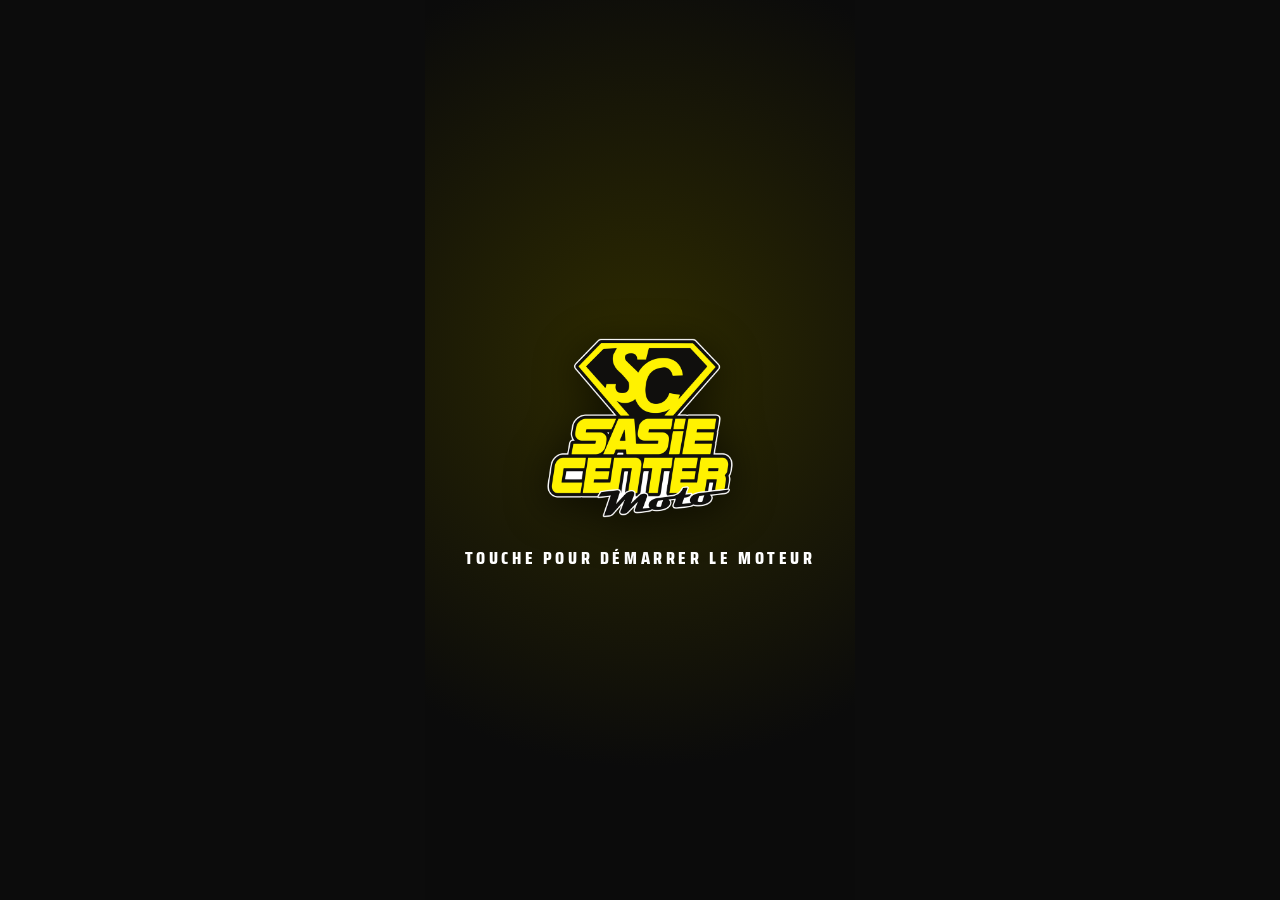
<file: index.html>
<!doctype html>
<html lang="fr">
<head>
<meta charset="utf-8">
<meta name="viewport" content="width=device-width,initial-scale=1,maximum-scale=1,user-scalable=no,viewport-fit=cover">
<meta name="theme-color" content="#111111">
<meta name="apple-mobile-web-app-capable" content="yes">
<title>Sasie Center — le run du mois</title>
<link rel="icon" href="assets/icon.png">
<link rel="apple-touch-icon" href="assets/icon.png">
<link rel="stylesheet" href="assets/fonts.css">
<style>
  :root { --red: #f6eb16; --red2: #f6eb16; --ink: #111111; --anth: #2c2f33; }
  * { box-sizing: border-box; -webkit-tap-highlight-color: transparent; }
  html, body { margin: 0; height: 100%; overflow: hidden; background: #0c0c0c; color: #fff; font-family: Inter, system-ui, sans-serif; touch-action: none; -webkit-user-select: none; user-select: none; overscroll-behavior: none; }
  #c { position: fixed; inset: 0; width: 100vw; height: 100vh; height: 100dvh; display: block; }
  #hint { position: fixed; inset: 0; width: 100vw; height: 100vh; height: 100dvh; display: block; pointer-events: none; z-index: 6; }
  .screen { position: fixed; inset: 0; display: none; flex-direction: column; align-items: center; justify-content: flex-start; padding: max(18px, env(safe-area-inset-top)) 20px max(18px, env(safe-area-inset-bottom)); text-align: center; z-index: 5; overflow-y: auto; touch-action: pan-y; }
  .screen.on { display: flex; }
  .screen > :first-child { margin-top: auto; } .screen > :nth-last-child(1 of :not(.foot)) { margin-bottom: auto; }
  #form .title, #form .kicker { flex-shrink: 0; }
  .veil { background: linear-gradient(180deg, rgba(10,10,10,.82) 0%, rgba(10,10,10,.8) 50%, rgba(10,10,10,.96) 100%); }
  .kicker { font: 700 13px/1 'Saira Condensed', sans-serif; letter-spacing: .28em; text-transform: uppercase; color: var(--red); }
  .hero { width: 132px; height: 132px; object-fit: contain; filter: drop-shadow(0 8px 20px rgba(0,0,0,.6)); margin-bottom: 4px; }
  h1.title { padding: 0 .18em 0 .06em; overflow: visible; margin: 6px 0 2px; font: italic 900 58px/.88 'Saira Condensed', sans-serif; text-transform: uppercase; letter-spacing: -.01em; }
  h1.title span { color: var(--red2); }
  .sub { font: 600 13px/1.4 Inter, sans-serif; color: #d8d8d8; margin: 6px 0 0; }
  .stripe { width: 150px; height: 8px; margin: 10px auto; background: repeating-linear-gradient(-45deg, var(--red) 0 10px, #111 10px 20px); }
  .prize { width: 100%; max-width: 360px; margin: 12px 0 6px; padding: 12px 14px; border: 1px solid rgba(255,255,255,.18); border-left: 5px solid var(--red); background: rgba(0,0,0,.55); text-align: left; border-radius: 4px; }
  .prize small { display: block; font: 700 11px/1 'Saira Condensed', sans-serif; letter-spacing: .2em; color: var(--red); text-transform: uppercase; margin-bottom: 6px; }
  .prize b { font: 800 20px/1.1 'Saira Condensed', sans-serif; text-transform: uppercase; }
  .btn { appearance: none; border: 0; cursor: pointer; width: 100%; max-width: 360px; margin-top: 10px; padding: 15px 18px; font: 800 22px/1 'Saira Condensed', sans-serif; text-transform: uppercase; letter-spacing: .06em; color: var(--ink); background: var(--red); clip-path: polygon(4% 0, 100% 0, 96% 100%, 0 100%); }
  .btn:active { transform: scale(.98); background: #d6cb00; }
  a.btn { display: block; text-decoration: none; text-align: center; }
  .btn.ghost { color: #fff; }
  .btn.ghost { background: transparent; border: 2px solid rgba(255,255,255,.35); clip-path: none; border-radius: 3px; font-size: 18px; padding: 12px; }
  .how { display: flex; gap: 6px; justify-content: center; margin: 10px 0 4px; flex-wrap: wrap; }
  .how div { font: 600 11px/1.3 Inter, sans-serif; color: #cfcfcf; background: rgba(255,255,255,.07); padding: 7px 9px; border-radius: 4px; }
  .how b { color: #fff; }
  .best { font: 700 14px/1 'Saira Condensed', sans-serif; letter-spacing: .1em; color: #bdbdbd; margin-top: 10px; text-transform: uppercase; }
  .foot { position: absolute; bottom: max(8px, env(safe-area-inset-bottom)); left: 0; right: 0; font: 500 10px/1.3 Inter, sans-serif; color: rgba(255,255,255,.45); }
  .score { padding: 0 .16em 0 .04em; font: italic 900 76px/.9 'Saira Condensed', sans-serif; }
  .stats { display: flex; gap: 6px; justify-content: center; margin: 8px 0 4px; }
  .stats div { background: rgba(255,255,255,.07); padding: 7px 10px; border-radius: 4px; font: 600 11px/1.2 Inter, sans-serif; color: #cfcfcf; }
  .stats b { display: block; font: 800 18px/1 'Saira Condensed', sans-serif; color: #fff; }
  .model { width: 100%; max-width: 360px; margin: 10px 0 2px; padding: 12px 14px; background: #f4f1ec; color: #111; text-align: left; border-radius: 4px; position: relative; overflow: hidden; }
  .model small { font: 700 11px/1 'Saira Condensed', sans-serif; letter-spacing: .2em; color: #8a8300; text-transform: uppercase; }
  .model b { display: block; font: italic 900 26px/1 'Saira Condensed', sans-serif; text-transform: uppercase; margin: 4px 0 4px; }
  .model p { margin: 0; font: 500 12.5px/1.35 Inter, sans-serif; color: #333; padding-right: 30px; }
  .model::after { content: ''; position: absolute; right: -18px; top: 0; bottom: 0; width: 46px; background: repeating-linear-gradient(-45deg, var(--red) 0 8px, #111 8px 16px); transform: skewX(-18deg); }
  form { width: 100%; max-width: 360px; text-align: left; }
  label { display: block; font: 700 12px/1 'Saira Condensed', sans-serif; letter-spacing: .14em; text-transform: uppercase; color: var(--red); margin: 12px 0 5px; }
  input, select { width: 100%; padding: 12px; font: 600 16px Inter, sans-serif; color: #111; background: #fff; border: 0; border-radius: 3px; outline: none; }
  input:focus, select:focus { box-shadow: 0 0 0 3px var(--red); }
  .check { display: flex; gap: 10px; align-items: flex-start; margin-top: 14px; font: 500 12px/1.35 Inter, sans-serif; color: #d0d0d0; text-transform: none; letter-spacing: 0; }
  .check input { width: 20px; height: 20px; flex: 0 0 20px; margin: 0; accent-color: var(--red); }
  .demo { margin-top: 10px; padding: 8px 10px; font: 600 11px/1.35 Inter, sans-serif; color: #ffd27a; background: rgba(255,210,122,.08); border: 1px dashed rgba(255,210,122,.5); border-radius: 3px; text-align: left; }
  .board { width: 100%; max-width: 360px; margin-top: 12px; text-align: left; }
  .board h3 { margin: 0 0 6px; font: 800 14px/1 'Saira Condensed', sans-serif; letter-spacing: .16em; text-transform: uppercase; color: var(--red); }
  .board ol { margin: 0; padding: 0; list-style: none; }
  .board li { display: flex; justify-content: space-between; padding: 7px 10px; margin-bottom: 3px; background: rgba(255,255,255,.06); font: 700 15px/1 'Saira Condensed', sans-serif; letter-spacing: .04em; }
  .board li.me { background: rgba(246,235,22,.28); }
  .pad { position: fixed; bottom: max(20px, env(safe-area-inset-bottom)); width: 86px; height: 86px; border-radius: 50%; border: 0; color: #fff; font: 900 16px/1 'Saira Condensed', sans-serif; letter-spacing: .08em; z-index: 4; display: none; box-shadow: 0 6px 18px rgba(0,0,0,.5), inset 0 -4px 0 rgba(0,0,0,.25); touch-action: none; }
  .pad.on { display: block; }
  #brake { display: none !important; }
  #turbo { left: 50%; margin-left: -31px; width: 62px; height: 62px; font-size: 12px; bottom: max(4px, env(safe-area-inset-bottom)); color: #111; background: radial-gradient(circle at 40% 35%, #fff36a, #c9bd00 70%); }
  #turbo.empty { filter: grayscale(1) brightness(.65); opacity: .7; }
  #brake { left: 16px; background: radial-gradient(circle at 40% 35%, #5a5a60, #1e1e22 70%); border: 2px solid rgba(255,255,255,.25); }
  #brake.down, #turbo.down { transform: scale(.93); }
  #gear { position: fixed; top: max(40px, env(safe-area-inset-top)); right: 10px; z-index: 9; width: 40px; height: 40px; border-radius: 50%; border: 1px solid rgba(255,255,255,.3); background: rgba(0,0,0,.5); color: #fff; font-size: 20px; display: none; }
  #pitch { z-index: 10; background: rgba(8,8,8,.97); }
  #pitch .chips { display: flex; flex-direction: column; gap: 6px; width: 100%; max-width: 360px; }
  #pitch .chip { text-align: left; padding: 11px 12px; background: rgba(255,255,255,.07); border: 1px solid rgba(255,255,255,.15); color: #fff; font: 600 14px/1.25 Inter, sans-serif; border-radius: 3px; }
  #pitch .chip.sel { border-color: var(--red2); background: rgba(246,235,22,.18); }
  #gate { background: radial-gradient(circle at 50% 40%, #2e2b00, #0b0b0b 70%); cursor: pointer; }
  #gate .hero { width: 190px; height: 190px; animation: pulse 2s ease-in-out infinite; }
  @keyframes pulse { 50% { transform: scale(1.05); filter: drop-shadow(0 0 26px rgba(246,235,22,.55)); } }
  #gate .tap { margin-top: 22px; font: 800 18px/1 'Saira Condensed', sans-serif; letter-spacing: .2em; text-transform: uppercase; animation: blink 1.2s steps(2) infinite; }
  @keyframes blink { 50% { opacity: .35; } }
  .live { color: #6dff9a; font-weight: 700; animation: blink 1.6s steps(2) infinite; }
  small.d { font: 500 10px/1 Inter, sans-serif; color: #aaa; letter-spacing: 0; margin-left: 4px; text-transform: none; }
  .legal { margin: 10px 0 0; font: 500 11px/1.4 Inter, sans-serif; color: #a8a8a8; }
  .legal a, .check a, .foot a { color: var(--red); }
  .check span { flex: 1; }
  .ferr { min-height: 16px; margin: 8px 0 0; font: 600 12px/1.3 Inter, sans-serif; color: #ff8a8a; }
  .podium3 { display: flex; align-items: flex-end; justify-content: center; gap: 6px; width: 100%; max-width: 360px; margin: 14px 0 4px; }
  .podium3 .p { flex: 1; text-align: center; }
  .podium3 .p .n { padding: 0 .15em; font: italic 800 17px/1.1 'Saira Condensed', sans-serif; text-transform: uppercase; overflow: hidden; text-overflow: ellipsis; white-space: nowrap; }
  .podium3 .p .s { font: 600 12px/1.2 Inter, sans-serif; color: #ddd; margin-bottom: 4px; }
  .podium3 .p .b { display: flex; align-items: flex-start; justify-content: center; padding-top: 6px; font: italic 900 30px/1 'Saira Condensed', sans-serif; clip-path: polygon(8% 0, 100% 0, 92% 100%, 0 100%); }
  .podium3 .p1 .b { height: 96px; background: linear-gradient(#e8b923, #a37c00); }
  .podium3 .p2 .b { height: 70px; background: linear-gradient(#cfd2d8, #8b8f97); color: #222; }
  .podium3 .p3 .b { height: 52px; background: linear-gradient(#d0864a, #8a4f22); }
  @media (min-height: 760px) { h1.title { font-size: 66px; } }
  @media (min-width: 700px) { #c, #hint { left: 50%; width: 430px; transform: translateX(-50%); } .screen { left: 50%; width: 430px; transform: translateX(-50%); } }
</style>
</head>
<body>
<canvas id="c"></canvas>
<canvas id="hint" aria-hidden="true"></canvas>
<button id="brake" class="pad" aria-label="Frein">FREIN</button>
<button id="turbo" class="pad" aria-label="Turbo">TURBO</button>
<button id="gear" aria-label="Réglages du pitch">⚙</button>

<section id="gate" class="screen on">
  <img class="hero" src="assets/logo.png" alt="Sasie Center Moto" onerror="this.remove()">
  <div class="tap">Touche pour démarrer le moteur</div>
</section>

<section id="start" class="screen veil">
  <img class="hero" src="assets/logo.png" alt="" onerror="this.remove()">
  <h1 class="title">Sasie <span>Center</span></h1>
  <div class="kicker">Le run du mois · Pontault-Combault</div>
  <div class="stripe"></div>
  <div class="prize"><small id="prizeMonth">À gagner ce mois-ci</small><b id="prizeTxt">Un bon d'achat de 150 € en équipement</b></div>
  <div class="how"><div><b>Pouce gauche</b><br>tourne à gauche</div><div><b>Pouce droit</b><br>tourne à droite</div><div><b>Les deux</b><br>= frein</div><div><b>Turbo</b><br>jauge pleine</div></div>
  <button class="btn" id="play">Lancer le run</button>
  <button class="btn ghost" id="podBtn">Voir le podium du mois</button>
  <p class="sub" id="leader" style="min-height:18px"></p>
  <div class="best" id="bestTxt"></div>
  <div class="foot"><a href="reglement.html">Règlement</a> · <a href="confidentialite.html">Confidentialité</a> · <a href="mentions-legales.html">Mentions légales</a><br>Prototype Prception® présenté à Sasie Center</div>
</section>

<section id="end" class="screen veil">
  <div class="kicker">Sasie Center · fin du run</div>
  <div class="score" id="eScore">0</div>
  <div class="best" id="eBest"></div>
  <div class="stats"><div><b id="eKm">0</b>km/h max</div><div><b id="eNear">0</b>frôlés</div><div><b id="eCrash">0</b>chutes</div><div><b id="eDist">0</b>km</div></div>
  <div class="model"><small>Ton équipement idéal</small><b id="mName">Pack</b><p id="mTxt">…</p></div>
  <button class="btn" id="enter">Je tente de gagner</button>
  <a class="btn ghost" id="shop" href="https://www.sasiecenter.com/" target="_blank" rel="noopener">Voir l'équipement</a>
  <div style="display:flex;gap:8px;width:100%;max-width:360px"><button class="btn ghost" id="again" style="flex:1">Rejouer</button><button class="btn ghost" id="share" style="flex:1">Défier un pote</button></div>
</section>

<section id="form" class="screen veil">
  <div class="kicker" id="fKick">Concours du mois · Sasie Center</div>
  <h1 class="title" style="font-size:44px">Inscris<br>ton <span>score</span></h1>
  <p class="sub" id="fPrize">Lot : …</p>
  <form id="lead" novalidate>
    <label for="fName">Prénom</label><input id="fName" autocomplete="given-name" required maxlength="30">
    <label for="fPhone">Téléphone</label><input id="fPhone" type="tel" autocomplete="tel" required maxlength="20" inputmode="tel" placeholder="06 12 34 56 78">
    <label for="fMail">E-mail</label><input id="fMail" type="email" autocomplete="email" required maxlength="200" inputmode="email" placeholder="prenom@exemple.fr">
    <input id="fWeb" name="website" tabindex="-1" autocomplete="off" aria-hidden="true" style="position:absolute;left:-9999px;width:1px;height:1px">
    <label for="fModel">Ce qui t'intéresse en ce moment</label>
    <select id="fModel"><option>Casque</option><option>Blouson / veste</option><option>Gants</option><option>Bottes / chaussures</option><option>Gilet airbag</option><option>Équipement pluie</option><option>Équipement cross / enduro</option><option>Atelier / pneus</option><option>Moto d'occasion</option><option>Je regarde</option></select>
    <label class="check"><input type="checkbox" id="fOk"> <span>J'ai 18 ans ou plus et j'accepte le <a href="reglement.html" target="_blank">règlement du jeu</a> et la <a href="confidentialite.html" target="_blank">politique de confidentialité</a>. <b>(obligatoire)</b></span></label>
    <label class="check"><input type="checkbox" id="fMk"> <span>J'accepte de recevoir les actualités, offres et événements de Sasie Center par e-mail, SMS ou téléphone. <i>(facultatif, retirable à tout moment)</i></span></label>
    <p class="legal">Sasie Center traite ces données pour gérer ta participation au jeu, désigner le gagnant et lui remettre son lot. Tu peux accéder à tes données, les rectifier ou les faire supprimer : <a href="confidentialite.html" target="_blank">en savoir plus</a>.</p>
    <p class="ferr" id="fErr"></p>
    <button class="btn" type="submit">Valider</button>
    <button class="btn ghost" type="button" id="fBack">Retour</button>
  </form>
</section>

<section id="thanks" class="screen veil">
  <div class="kicker">C'est dans la boîte</div>
  <h1 class="title" style="font-size:44px">Merci<br><span id="tName"></span>&nbsp;!</h1>
  <p class="sub" id="tTxt">Ton score est inscrit au classement du mois.</p>
  <div class="board"><h3 id="boardTitle">Podium du mois</h3><ol id="board"></ol><p class="sub" id="boardCount" style="margin-top:6px"></p></div>
  <button class="btn" id="tAgain">Améliorer mon score</button>
</section>

<section id="podium" class="screen veil">
  <div class="kicker">Sasie Center · classement</div>
  <h1 class="title" style="font-size:44px">Podium<br><span id="podMonth">du mois</span></h1>
  <p class="sub" id="podEnd"></p>
  <div class="podium3" id="pod3"></div>
  <div class="board"><ol id="podList"></ol><p class="sub" id="podCount"></p></div>
  <button class="btn" id="podPlay">Lancer le run</button>
  <button class="btn ghost" id="podBack">Retour</button>
</section>

<section id="pitch" class="screen">
  <div class="kicker">Mode pitch · réglages</div>
  <h1 class="title" style="font-size:40px">Le cadeau <span>du mois</span></h1>
  <p class="sub">Choisi par le magasin. Tout le jeu se met à jour.</p>
  <div class="chips" id="chips" style="margin-top:12px"></div>
  <form style="margin-top:4px" onsubmit="return false">
    <label for="pCustom">Ou un cadeau sur mesure</label><input id="pCustom" placeholder="Ex. : un casque intégral au choix" maxlength="80">
  </form>
  <button class="btn" id="pSave">Appliquer</button>
</section>

<script>
'use strict';
/* =====================================================================
   SASIE CENTER — le run du mois
   Jeu concours mobile (iPhone / Android, sans installation).
   Pseudo-3D canvas, son moteur synthétisé, intro de présentation du magasin.
   Visuel officiel : assets/logo.png (fourni par Sasie Center).
   ===================================================================== */
const $ = id => document.getElementById(id);
const cv = $('c'), ctx = cv.getContext('2d');
let W = 390, H = 844, DPR = 1;
const clamp = (v, a, b) => v < a ? a : v > b ? b : v;
const lerp = (a, b, t) => a + (b - a) * t;
const easeOut = t => 1 - Math.pow(1 - clamp(t, 0, 1), 3);
const easeBack = t => { t = clamp(t, 0, 1); const c1 = 1.70158, c3 = c1 + 1; return 1 + c3 * Math.pow(t - 1, 3) + c1 * Math.pow(t - 1, 2); };

const IMG = {};
for (const [k, src] of [['logo', 'assets/logo.png']]) { const i = new Image(); i.onload = () => { IMG[k] = i; }; i.src = src; }

/* ---------------- réglages (mode pitch) ---------------- */
const PRIZES = ['Un bon d’achat de 150 € en équipement', 'Un bon d’achat de 300 € en équipement', 'Un casque au choix en magasin', 'Un gilet airbag', 'Une carte privilège offerte', 'Une paire de pneus montée à l’atelier'];
const CFG = { prize: PRIZES[0] };
try { Object.assign(CFG, JSON.parse(localStorage.getItem('sas_cfg') || '{}')); } catch (e) {}
const params = new URLSearchParams(location.search);
if (params.get('cadeau')) CFG.prize = params.get('cadeau');
const PITCH = params.has('pitch');
const MONTHS = ['janvier', 'février', 'mars', 'avril', 'mai', 'juin', 'juillet', 'août', 'septembre', 'octobre', 'novembre', 'décembre'];
function applyCfg() { $('prizeTxt').textContent = CFG.prize; $('prizeMonth').textContent = 'À gagner en ' + MONTHS[new Date().getMonth()]; $('fPrize').textContent = 'Lot : ' + CFG.prize; }
applyCfg();
const store = {
  get(k, d) { try { const v = localStorage.getItem('sas_' + k); return v === null ? d : JSON.parse(v); } catch (e) { return d; } },
  set(k, v) { try { localStorage.setItem('sas_' + k, JSON.stringify(v)); } catch (e) {} }
};
let best = store.get('best', 0);
function showBest() { $('bestTxt').textContent = best ? 'Ton record : ' + best.toLocaleString('fr-FR') + ' pts' : ''; }
showBest();

/* =====================================================================
   SON — moteur V4 synthétisé (allumages groupés par paires, distorsion,
   résonance d'échappement, admission, coupure aux rapports, pétarades)
   ===================================================================== */
/* ---------- DSP du V4 (exécuté dans un AudioWorklet, ou ScriptProcessor en secours) ---------- */
const V4SRC = String.raw`
class V4DSP {
  constructor(sr) {
    this.sr = sr; this.A = 0; this.base = 0; this.next = 0; this.F = [0, 90, 290, 380];
    this.rpm = 1900; this.trpm = 1900; this.thr = 0; this.tthr = 0; this.g = 0; this.tg = 0; this.cut = 0; this.crack = 0; this.crackLen = 1;
    this.pt = [1e9, 1e9, 1e9, 1e9]; this.pa = [0, 0, 0, 0]; this.seed = 987654;
    const ms = x => Math.max(2, Math.round(x * sr / 1000));
    this.hd = [1.05, 1.32, 0.94, 1.21].map(x => ({ b: new Float32Array(ms(x)), i: 0 }));
    this.cm = [[2.35, .62], [3.8, .5], [0.82, .38], [5.9, .35]].map(([x, fb]) => ({ b: new Float32Array(ms(x)), i: 0, fb, lp: 0 }));
    this.dc = 0; this.dcx = 0; this.ia = 0; this.ib = 0; this.env = 0; this.wh = 0; this.sm = 0;
  }
  rnd() { this.seed = (this.seed * 1664525 + 1013904223) >>> 0; return this.seed / 4294967296; }
  set(m) {
    if (m.rpm !== undefined) this.trpm = m.rpm; if (m.thr !== undefined) this.tthr = m.thr; if (m.on !== undefined) this.tg = m.on;
    if (m.cut) this.cut = Math.round(m.cut * this.sr / 1000);
    if (m.pop) { this.crackLen = this.crack = Math.round(this.sr * (0.012 + this.rnd() * 0.03)); }
  }
  fire(c) {
    const t = this.thr, r = this.rpm; let a = 0.16 + 0.84 * t;
    a *= 0.82 + 0.36 * this.rnd();
    if (this.cut > 0) a *= 0.03;
    if (r > 13850 && this.rnd() < 0.5) a *= 0.04;
    if (t < 0.06 && r > 4200) { a = 0.07 + 0.07 * this.rnd(); if (this.rnd() < 0.014) { this.crackLen = this.crack = Math.round(this.sr * (0.004 + this.rnd() * 0.014)); } }
    if (r < 2600 && t < 0.1) a = 0.22 + 0.1 * this.rnd();
    this.pa[c] = a; this.pt[c] = 0;
  }
  process(out, n) {
    const sr = this.sr, k = 1 - Math.exp(-1 / (sr * 0.03)), kg = 1 - Math.exp(-1 / (sr * 0.05));
    for (let s = 0; s < n; s++) {
      this.rpm += (this.trpm - this.rpm) * k; this.thr += (this.tthr - this.thr) * k * 1.5; this.g += (this.tg - this.g) * kg;
      if (this.cut > 0) this.cut--;
      this.A += this.rpm / 60 * 360 / sr;
      while (this.A >= this.base + this.F[this.next]) { this.fire(this.next); this.next++; if (this.next === 4) { this.next = 0; this.base += 720; } }
      if (this.base > 72000) { this.A -= 72000; this.base -= 72000; }
      const tau = sr * (0.00042 + 0.0011 * Math.pow(1900 / Math.max(this.rpm, 1900), 0.55));
      let col = 0;
      for (let c = 0; c < 4; c++) {
        const t = this.pt[c]++; let p = 0;
        if (t < tau * 9) { const u = t / tau; p = this.pa[c] * (u * Math.exp(1 - u) - 0.32 * (u / 3) * Math.exp(1 - u / 3)); p *= 1 + 0.18 * (this.rnd() - 0.5); }
        const h = this.hd[c], d = h.b[h.i]; h.b[h.i] = p - 0.28 * d; h.i = (h.i + 1) % h.b.length; col += d;
      }
      if (this.crack > 0) { const e = this.crack / this.crackLen; col += (this.rnd() * 2 - 1) * 1.6 * e * e * (this.rnd() < 0.3 ? 1.8 : 1); this.crack--; }
      let y = col * 0.9;
      for (const m of this.cm) { const d = m.b[m.i]; m.lp += (d - m.lp) * 0.38; const v = col + m.fb * m.lp; m.b[m.i] = v; m.i = (m.i + 1) % m.b.length; y += v * 0.35; }
      const ab = Math.abs(col); this.env += (ab - this.env) * (ab > this.env ? 0.05 : 0.002);
      const f = Math.min(0.9, 2 * Math.sin(Math.PI * (700 + this.rpm * 0.11) / sr));
      const nz = (this.rnd() * 2 - 1) * this.env; this.ia += f * this.ib; const hp = nz - this.ia - 0.35 * this.ib; this.ib += f * hp;
      y += this.ib * (0.25 + 0.55 * this.thr);
      this.wh += 2 * Math.PI * this.rpm / 60 * 4.7 / sr; if (this.wh > 6.283) this.wh -= 6.283;
      y += Math.sin(this.wh) * 0.012 * (this.rpm / 14000);
      const hx = y - this.dcx + 0.995 * this.dc; this.dcx = y; this.dc = hx;
      const dr = 1.1 + 1.2 * this.thr; const o = Math.tanh(hx * 0.42 * dr) / Math.tanh(0.42 * dr + 0.3);
      out[s] = o * 0.75 * this.g;
    }
  }
}`;
const V4WRAP = `
class V4Node extends AudioWorkletProcessor {
  constructor() { super(); this.d = new V4DSP(sampleRate); this.port.onmessage = e => this.d.set(e.data); }
  process(ins, outs) { const o = outs[0][0]; if (o) this.d.process(o, o.length); return true; }
}
registerProcessor('v4', V4Node);`;
const AU = {
  c: null, m: null, ok() { return this.c && this.c.state === 'running'; },
  init() {
    if (this.c) { if (this.c.state === 'suspended') this.c.resume(); return; }
    try {
      const A = window.AudioContext || window.webkitAudioContext; const c = this.c = new A();
      /* deux bus : le moteur (compressé, plus bas) et les bruitages (pièces, checkpoints…) par-dessus,
         pour que le V4 ne masque plus les effets */
      const lim = c.createDynamicsCompressor(); lim.threshold.value = -3; lim.ratio.value = 12; lim.attack.value = .002; lim.release.value = .1; lim.connect(c.destination);
      this.eng = c.createGain(); this.eng.gain.value = .32;
      const comp = c.createDynamicsCompressor(); comp.threshold.value = -16; comp.ratio.value = 3; this.eng.connect(comp); comp.connect(lim);
      this.m = c.createGain(); this.m.gain.value = .9; this.m.connect(lim);
      this.buildEngine();
    } catch (e) {}
  },
  buildEngine() {
    /* Moteur « physique » : chaque explosion est un vrai coup de pression qui part dans
       un collecteur puis un silencieux (guides d'onde). Ordre d'allumage du V4 Desmosedici
       Stradale, dit « twin pulse » : 0°, 90°, 290°, 380° sur 720° de vilebrequin.
       Cet allumage irrégulier donne le grondement si particulier, très différent d'un 4 en ligne. */
    const c = this.c, self = this;
    const post = (lp, body, out) => {
      lp.type = 'lowpass'; lp.Q.value = .7; lp.frequency.value = 2500;
      body.type = 'peaking'; body.frequency.value = 95; body.gain.value = 4; body.Q.value = .8;
      out.gain.value = 0; lp.connect(body); body.connect(out); out.connect(self.eng);
    };
    const lp = c.createBiquadFilter(), body = c.createBiquadFilter(), out = c.createGain(); post(lp, body, out);
    this.E = { lp, out, cut: 0, send: () => {} };
    const fallback = () => {
      try {
        const D = new (new Function(V4SRC + ';return V4DSP;')())(c.sampleRate), sp = c.createScriptProcessor(1024, 0, 1);
        sp.onaudioprocess = e => { const b = e.outputBuffer.getChannelData(0); D.process(b, b.length); };
        sp.connect(lp); this.E.send = m => D.set(m); this.E.node = sp;
      } catch (e) {}
    };
    if (c.audioWorklet && window.AudioWorkletNode) {
      const url = URL.createObjectURL(new Blob([V4SRC + V4WRAP], { type: 'application/javascript' }));
      c.audioWorklet.addModule(url).then(() => {
        const n = new AudioWorkletNode(c, 'v4', { numberOfInputs: 0, outputChannelCount: [1] });
        n.connect(lp); this.E.send = m => n.port.postMessage(m); this.E.node = n;
      }).catch(fallback);
    } else fallback();
  },
  engine(rpm, thr, on) {
    if (!this.E) return; const E = this.E, t = this.c.currentTime;
    E.send({ rpm, thr, on: on ? 1 : 0 });
    E.lp.frequency.setTargetAtTime(1800 + thr * 5200 + rpm / 14000 * 3000, t, .05);
    E.out.gain.setTargetAtTime(on ? .55 + thr * .25 : 0, t, .06);
  },
  shift() { if (this.E) this.E.send({ cut: 55, pop: 1 }); },
  pop() { if (this.E) this.E.send({ pop: 1 }); },
  tone(fq, d, type, v, w, slide) {
    if (!this.ok()) return; const t = this.c.currentTime + (w || 0), o = this.c.createOscillator(), g = this.c.createGain();
    o.type = type || 'square'; o.frequency.setValueAtTime(fq, t); if (slide) o.frequency.exponentialRampToValueAtTime(fq * slide, t + d);
    g.gain.setValueAtTime(.0001, t); g.gain.exponentialRampToValueAtTime(v || .12, t + .01); g.gain.exponentialRampToValueAtTime(.0001, t + d);
    o.connect(g); g.connect(this.m); o.start(t); o.stop(t + d + .02);
  },
  noise(d, v, f) {
    if (!this.ok()) return; const n = Math.floor(this.c.sampleRate * d), b = this.c.createBuffer(1, n, this.c.sampleRate), a = b.getChannelData(0);
    for (let i = 0; i < n; i++) a[i] = (Math.random() * 2 - 1) * Math.pow(1 - i / n, 2);
    const s = this.c.createBufferSource(), fl = this.c.createBiquadFilter(), g = this.c.createGain(); s.buffer = b; fl.type = 'bandpass'; fl.frequency.value = f || 1200; fl.Q.value = .8; g.gain.value = v || .3;
    s.connect(fl); fl.connect(g); g.connect(this.m); s.start();
  },
  coin() { this.duck(); this.tone(988, .08, 'square', .3); this.tone(1319, .2, 'square', .3, .07); this.tone(2637, .14, 'triangle', .15, .07); },
  duck() { if (!this.eng) return; const t = this.c.currentTime, g = this.eng.gain; g.cancelScheduledValues(t); g.setValueAtTime(g.value, t); g.linearRampToValueAtTime(.1, t + .02); g.linearRampToValueAtTime(.32, t + .4); },
  near() { this.noise(.35, .3, 500); this.tone(520, .18, 'triangle', .14, 0, 1.6); },
  crash() { this.noise(.6, .5, 500); this.noise(.3, .3, 2500); this.tone(110, .35, 'sawtooth', .1, 0, .5); },
  check() { this.duck(); [784, 988, 1175].forEach((f, i) => this.tone(f, .16, 'square', .14, i * .07)); },
  turbo() { this.noise(.7, .25, 3000); },
  beep(hi) { this.tone(hi ? 1046 : 523, hi ? .4 : .18, 'square', .14); },
  blip() { this.tone(1400 + Math.random() * 500, .05, 'triangle', .05); }
};
const GEARS = [70, 112, 150, 188, 225, 262], REDLINE = 14000, IDLE = 1900;

/* =====================================================================
   MOTEUR PSEUDO-3D
   ===================================================================== */
const SEG = 200, RW = 2000, LANES = 3, CAMH = 1000, FOV = 100, DRAW = 180, RUMBLE = 3;
const camDepth = 1 / Math.tan((FOV / 2) * Math.PI / 180);
const playerZ = CAMH * camDepth;
const MAXV = SEG * 60, ACCEL = MAXV / 5.5, BRAKE = -MAXV * .72, OFFROAD = -MAXV / 2.5, OFFMAX = MAXV / 3, CENTRIF = .2;
const KMH = 262 / MAXV;
let segs = [], trackLen = 0;
function rnd(seed) { return () => { seed |= 0; seed = seed + 0x6D2B79F5 | 0; let t = Math.imul(seed ^ seed >>> 15, 1 | seed); t = t + Math.imul(t ^ t >>> 7, 61 | t) ^ t; return ((t ^ t >>> 14) >>> 0) / 4294967296; }; }
const lastY = () => segs.length ? segs[segs.length - 1].p2.w.y : 0;
function addSeg(curve, y) { const n = segs.length; segs.push({ i: n, p1: { w: { y: lastY(), z: n * SEG }, c: {}, s: {} }, p2: { w: { y, z: (n + 1) * SEG }, c: {}, s: {} }, curve, sprites: [], cars: [], dark: Math.floor(n / RUMBLE) % 2 === 1 }); }
const eIn = (a, b, p) => a + (b - a) * p * p;
const eInOut = (a, b, p) => a + (b - a) * (-Math.cos(p * Math.PI) / 2 + .5);
function addRoad(enter, hold, leave, curve, y) {
  const total = enter + hold + leave; y = clamp(y, -.22 * total, .22 * total); /* pente max ≈ 20° */
  const sy = lastY(), ey = sy + y * SEG;
  for (let n = 0; n < enter; n++) addSeg(eIn(0, curve, n / enter), eInOut(sy, ey, n / total));
  for (let n = 0; n < hold; n++) addSeg(curve, eInOut(sy, ey, (enter + n) / total));
  for (let n = 0; n < leave; n++) addSeg(eInOut(curve, 0, n / leave), eInOut(sy, ey, (enter + hold + n) / total));
}
function buildTrack() {
  segs = []; const r = rnd(2026);
  addRoad(10, 50, 10, 0, 0);
  /* relief borné : chaque bosse ramène vers l'altitude 0 (avant, les montées s'accumulaient
     et la fin du circuit redescendait d'un coup : falaise visible au bouclage) */
  const hill = range => clamp((r() - .5) * range - lastY() / SEG * .7, -40, 40);
  for (let k = 0; k < 40; k++) {
    const kind = r();
    if (kind < .3) addRoad(25, 40 + r() * 40 | 0, 25, (r() < .5 ? -1 : 1) * (2 + r() * 3.5), hill(60));
    else if (kind < .5) { addRoad(20, 20, 20, 2.6, hill(20)); addRoad(20, 20, 20, -2.6, hill(30)); }
    else if (kind < .7) addRoad(30, 50, 30, 0, hill(80));
    else addRoad(20, 30 + r() * 30 | 0, 20, (r() < .5 ? -1 : 1) * (1 + r() * 2), hill(60));
  }
  { const need = Math.ceil(Math.abs(lastY() / SEG) / .22 / 3) + 10; addRoad(need, need, need, 0, -lastY() / SEG); }
  trackLen = segs.length * SEG;
  const rs = rnd(77);
  segs[18].sprites.push({ k: 'arch', x: 0, center: true });
  segs[24].sprites.push({ k: 'masc', x: 1.18, anim: true });
  segs[34].sprites.push({ k: 'store', x: -2.2 });
  for (let n = 20; n < segs.length; n++) {
    const S = segs[n].sprites;
    if (n % 5 === 0) S.push({ k: rs() < .45 ? 'tree' : rs() < .5 ? 'poplar' : 'tree2', x: -(1.9 + rs() * 2.6) });
    if (n % 6 === 3) S.push({ k: rs() < .5 ? 'tree' : rs() < .5 ? 'bush' : 'poplar', x: 1.9 + rs() * 2.6 });
    if (n % 24 === 0) { S.push({ k: 'lamp', x: -1.55 }); S.push({ k: 'lamp', x: 1.55, flip: true }); }
    if (n % 55 === 27) S.push({ k: ['bb1', 'bb2', 'bb3', 'bb4', 'bb5', 'bb6'][(n / 55 | 0) % 6], x: (n / 55 | 0) % 2 ? -2.1 : 2.1 });
    if (n % 200 === 100 && n % 1000 !== 700) S.push({ k: 'arch', x: 0, center: true });
    if (n % 9 === 4 && rs() < .45) S.push({ k: 'build' + (1 + (rs() * 3 | 0)), x: (rs() < .5 ? -1 : 1) * (4.6 + rs() * 2) });
    if (n % 40 === 20) for (let q = 0; q < 4; q++) if (segs[n + q * 3]) segs[n + q * 3].sprites.push({ k: 'coin', x: [-.66, 0, .66][(n / 40 | 0) % 3], pick: true });
    if (n % 230 === 120) S.push({ k: 'bolt', x: [-.66, .66, 0][(n / 230 | 0) % 3], pick: true });

    if (n % 1000 === 700) { S.push({ k: 'gate', x: 0, gate: true, center: true }); S.push({ k: 'stand', x: -2.6 }); S.push({ k: 'stand', x: 2.6, flip: true }); }
  }
}
function findSeg(z) { return segs[Math.floor(z / SEG) % segs.length]; }
function project(p, cx, cy, cz, w, h) {
  p.c.x = (p.w.x || 0) - cx; p.c.y = (p.w.y || 0) - cy; p.c.z = (p.w.z || 0) - cz;
  p.s.scale = camDepth / p.c.z; p.s.x = Math.round(w / 2 + p.s.scale * p.c.x * w / 2); p.s.y = Math.round(h / 2 - p.s.scale * p.c.y * h / 2); p.s.w = Math.round(p.s.scale * RW * w / 2);
}
const inc = (s, d, max) => { let r = s + d; while (r >= max) r -= max; while (r < 0) r += max; return r; };

/* =====================================================================
   ÉQUIPEMENT — icônes génériques (aucun produit ni marque réels)
   ===================================================================== */
const KIT = ['casque', 'gants', 'blouson', 'bottes', 'airbag'];
const KIT_LBL = { casque: 'CASQUE', gants: 'GANTS', blouson: 'BLOUSON', bottes: 'BOTTES', airbag: 'AIRBAG' };
const Y = '#f6eb16', INK = '#111111';
/* dessine une pièce centrée en (0,0), dans une boîte d'environ 100 × 100 */
function gearIcon(x, k, col, acc) {
  x.save(); x.fillStyle = col; x.strokeStyle = col; x.lineJoin = 'round';
  if (k === 'casque') {
    x.beginPath(); x.moveTo(-40, 22); x.bezierCurveTo(-46, -30, -14, -44, 8, -42); x.bezierCurveTo(36, -40, 46, -12, 42, 22); x.lineTo(30, 30); x.lineTo(-30, 30); x.closePath(); x.fill();
    x.fillStyle = acc; x.beginPath(); x.moveTo(-6, -12); x.quadraticCurveTo(30, -18, 42, -2); x.lineTo(40, 12); x.quadraticCurveTo(18, 8, -4, 10); x.closePath(); x.fill();
    x.fillRect(-36, 18, 66, 5);
  } else if (k === 'gants') {
    for (let i = 0; i < 4; i++) { rrX(x, -20 + i * 11, -42 + (i === 0 || i === 3 ? 8 : 0), 10, 40, 5); x.fill(); }
    rrX(x, -22, -12, 46, 40, 10); x.fill();
    x.save(); x.translate(-24, 2); x.rotate(-.6); rrX(x, -6, -20, 12, 30, 6); x.fill(); x.restore();
    x.fillStyle = acc; rrX(x, -24, 26, 50, 14, 4); x.fill(); x.fillRect(-16, -4, 32, 5);
  } else if (k === 'blouson') {
    x.beginPath(); x.moveTo(-18, -40); x.lineTo(-40, -30); x.lineTo(-48, 30); x.lineTo(-34, 32); x.lineTo(-30, -6); x.lineTo(-30, 40); x.lineTo(30, 40); x.lineTo(30, -6); x.lineTo(34, 32); x.lineTo(48, 30); x.lineTo(40, -30); x.lineTo(18, -40); x.lineTo(0, -28); x.closePath(); x.fill();
    x.strokeStyle = acc; x.lineWidth = 4; x.beginPath(); x.moveTo(0, -28); x.lineTo(0, 40); x.moveTo(-24, -10); x.lineTo(-24, 34); x.moveTo(24, -10); x.lineTo(24, 34); x.stroke();
  } else if (k === 'bottes') {
    x.beginPath(); x.moveTo(-18, -44); x.lineTo(14, -44); x.lineTo(14, 8); x.lineTo(40, 18); x.quadraticCurveTo(46, 22, 44, 34); x.lineTo(-20, 34); x.closePath(); x.fill();
    x.fillStyle = acc; x.fillRect(-22, 30, 68, 8); x.fillRect(-18, -30, 32, 5); x.fillRect(-18, -14, 32, 5);
  } else if (k === 'airbag') {
    x.beginPath(); x.moveTo(-30, -36); x.lineTo(-10, -36); x.lineTo(0, -14); x.lineTo(10, -36); x.lineTo(30, -36); x.lineTo(38, 38); x.lineTo(-38, 38); x.closePath(); x.fill();
    x.lineWidth = 7; x.beginPath(); x.ellipse(0, -36, 22, 10, 0, Math.PI * .05, Math.PI * .95, true); x.stroke();
    x.fillStyle = acc; x.font = '900 22px "Saira Condensed", sans-serif'; x.textAlign = 'center'; x.textBaseline = 'middle'; x.fillText('AIR', 0, 14);
  }
  x.restore();
}
/* Mascotte « le pilote Sasie » : personnage original, s'équipe au fil de l'intro. */
function rider(x, cx, cy, s, kit, o) {
  o = o || {}; const t = o.t || 0, has = k => kit.includes(k);
  const skin = '#e9b996', jacket = has('blouson') ? INK : '#8a8f98', legs = '#34507d';
  x.save(); x.translate(cx, cy); x.scale(s, s);
  x.fillStyle = 'rgba(0,0,0,.3)'; x.beginPath(); x.ellipse(0, 0, 38, 7, 0, 0, 7); x.fill();
  const step = o.walk ? Math.sin(t * 12) * 6 : 0;
  x.fillStyle = legs; rrX(x, -17 + step * .3, -66, 15, 62, 6); x.fill(); rrX(x, 2 - step * .3, -66, 15, 62, 6); x.fill();
  if (has('bottes')) { x.fillStyle = INK; rrX(x, -21 + step, -34, 20, 34, 4); x.fill(); rrX(x, 1 - step, -34, 20, 34, 4); x.fill(); x.fillStyle = Y; x.fillRect(-21 + step, -24, 20, 3); x.fillRect(1 - step, -24, 20, 3); x.fillRect(-23 + step, -4, 24, 4); x.fillRect(-1 - step, -4, 24, 4); }
  else { x.fillStyle = '#f2f2f2'; rrX(x, -22 + step, -9, 22, 10, 5); x.fill(); rrX(x, 1 - step, -9, 22, 10, 5); x.fill(); }
  const hand = (hx, hy) => { x.fillStyle = has('gants') ? INK : skin; x.beginPath(); x.arc(hx, hy, has('gants') ? 10 : 8, 0, 7); x.fill(); if (has('gants')) { x.fillStyle = Y; x.fillRect(hx - 7, hy - 3, 14, 3); } };
  const arm = (side, ang, flag) => {
    x.save(); x.translate(side * 25, -120); x.rotate(ang);
    x.fillStyle = has('blouson') ? jacket : skin; rrX(x, -7, 0, 14, 44, 7); x.fill();
    if (!has('blouson')) { x.fillStyle = jacket; rrX(x, -8, 0, 16, 16, 7); x.fill(); } else { x.fillStyle = Y; x.fillRect(-7, 16, 14, 3); }
    hand(0, 48);
    if (flag) {
      x.strokeStyle = '#333'; x.lineWidth = 3; x.beginPath(); x.moveTo(0, 48); x.lineTo(0, 92); x.stroke();
      for (let r = 0; r < 4; r++) for (let c = 0; c < 5; c++) { x.fillStyle = (r + c) % 2 ? INK : '#fff'; x.fillRect(c * 9 + 1, 56 + r * 9 + Math.sin(t * 9 + c * .8) * 3, 9, 9); }
    }
    x.restore();
  };
  const pose = o.pose || 'stand';
  const aR = pose === 'thumb' ? -2.05 : pose === 'wave' ? -2.5 + Math.sin(t * 8) * .35 : pose === 'flag' ? -2.85 + Math.sin(t * 9) * .3 : .12 + (o.walk ? Math.sin(t * 12) * .35 : 0);
  arm(-1, .12 - (o.walk ? Math.sin(t * 12) * .35 : 0));
  x.fillStyle = jacket; x.beginPath(); x.moveTo(-28, -60); x.quadraticCurveTo(-32, -128, -18, -132); x.lineTo(18, -132); x.quadraticCurveTo(32, -128, 28, -60); x.closePath(); x.fill();
  if (has('blouson')) { x.strokeStyle = Y; x.lineWidth = 3; x.beginPath(); x.moveTo(-22, -126); x.lineTo(-24, -64); x.moveTo(22, -126); x.lineTo(24, -64); x.stroke(); x.strokeStyle = '#555'; x.lineWidth = 1.5; x.beginPath(); x.moveTo(0, -130); x.lineTo(0, -62); x.stroke(); }
  if (has('airbag')) {
    x.fillStyle = Y; x.beginPath(); x.moveTo(-27, -128); x.lineTo(-8, -128); x.lineTo(0, -108); x.lineTo(8, -128); x.lineTo(27, -128); x.lineTo(30, -70); x.lineTo(-30, -70); x.closePath(); x.fill();
    x.strokeStyle = INK; x.lineWidth = 3.5; x.stroke(); x.fillStyle = INK; x.font = '900 13px "Saira Condensed", sans-serif'; x.textAlign = 'center'; x.textBaseline = 'middle'; x.fillText('AIRBAG', 0, -84);
    x.strokeStyle = Y; x.lineWidth = 8; x.beginPath(); x.ellipse(0, -132, 20, 7, 0, 0, Math.PI, true); x.stroke();
  }
  arm(1, pose === 'stand' || o.walk ? -aR : aR, pose === 'flag');
  if (pose === 'thumb') { x.save(); x.translate(25, -120); x.rotate(aR); x.fillStyle = has('gants') ? INK : skin; rrX(x, -3, 30, 6, 12, 3); x.fill(); x.restore(); }
  x.fillStyle = skin; rrX(x, -7, -142, 14, 14, 4); x.fill();
  const hy = -170;
  if (has('casque')) {
    /* casque noir, bande et « SC » jaunes, liseré blanc : lisible sur fond jaune comme sur fond sombre */
    x.save(); x.translate(0, hy); x.scale(.86, .86);
    x.save(); x.scale(1.1, 1.1); gearIcon(x, 'casque', '#ffffff', '#ffffff'); x.restore();
    gearIcon(x, 'casque', '#141414', '#5d6a76');
    x.strokeStyle = Y; x.lineWidth = 8; x.lineCap = 'round'; x.beginPath(); x.moveTo(-34, -6); x.quadraticCurveTo(-24, -38, 6, -40); x.stroke();
    x.strokeStyle = 'rgba(255,255,255,.75)'; x.lineWidth = 3; x.beginPath(); x.moveTo(6, -8); x.quadraticCurveTo(24, -12, 36, -4); x.stroke();
    x.fillStyle = Y; x.font = 'italic 900 15px "Saira Condensed", sans-serif'; x.textAlign = 'center'; x.textBaseline = 'middle'; x.fillText('SC', -18, 4);
    x.restore();
  } else {
    x.fillStyle = skin; x.beginPath(); x.ellipse(0, hy, 25, 29, 0, 0, 7); x.fill();
    x.beginPath(); x.ellipse(-25, hy + 2, 5, 7, 0, 0, 7); x.ellipse(25, hy + 2, 5, 7, 0, 0, 7); x.fill();
    x.fillStyle = '#3b2a1e'; x.beginPath(); x.moveTo(-25, hy - 4); x.quadraticCurveTo(-26, hy - 36, 0, hy - 34); x.quadraticCurveTo(26, hy - 36, 25, hy - 4); x.quadraticCurveTo(18, hy - 22, 0, hy - 22); x.quadraticCurveTo(-18, hy - 22, -25, hy - 4); x.fill();
    x.fillStyle = '#231710'; x.beginPath(); x.ellipse(-9, hy - 3, 3, 3.6, 0, 0, 7); x.ellipse(9, hy - 3, 3, 3.6, 0, 0, 7); x.fill();
    x.strokeStyle = '#8a4a3a'; x.lineWidth = 2.6; x.lineCap = 'round'; x.beginPath(); x.arc(0, hy + 8, 9, .2, Math.PI - .2); x.stroke();
  }
  if (o.name) { x.fillStyle = Y; rrX(x, -40, 8, 80, 18, 3); x.fill(); x.fillStyle = INK; x.font = 'italic 900 14px "Saira Condensed", sans-serif'; x.textAlign = 'center'; x.textBaseline = 'middle'; x.fillText(o.name, 0, 17.5); }
  x.restore();
}
function rrX(x, a, b, w, h, r) { x.beginPath(); x.moveTo(a + r, b); x.arcTo(a + w, b, a + w, b + h, r); x.arcTo(a + w, b + h, a, b + h, r); x.arcTo(a, b + h, a, b, r); x.arcTo(a, b, a + w, b, r); x.closePath(); }

function storeFacade(x, w, h, t) {
  x.fillStyle = '#2c2f33'; x.fillRect(0, h * .78, w, h * .22);
  const g = x.createLinearGradient(0, 0, 0, h * .8); g.addColorStop(0, '#fff04a'); g.addColorStop(1, '#e3d600'); x.fillStyle = g; x.fillRect(0, h * .06, w, h * .74);
  x.fillStyle = 'rgba(0,0,0,.08)'; for (let k = 0; k < w; k += w / 14) x.fillRect(k, h * .06, 2, h * .74);
  x.fillStyle = '#26323d'; x.fillRect(w * .52, h * .12, w * .44, h * .36);
  x.strokeStyle = '#11161b'; x.lineWidth = 3; for (let i = 1; i < 5; i++) { x.beginPath(); x.moveTo(w * .52 + i * w * .088, h * .12); x.lineTo(w * .52 + i * w * .088, h * .48); x.stroke(); } x.beginPath(); x.moveTo(w * .52, h * .3); x.lineTo(w * .96, h * .3); x.stroke();
  for (let i = 0; i < 5; i++) { x.fillStyle = ['#c0392b', '#2f80ed', '#27ae60', '#f39c12', '#8e44ad'][i]; x.globalAlpha = .45; x.fillRect(w * .53 + i * w * .088, h * .32, w * .07, h * .14); } x.globalAlpha = 1;
  if (IMG.logo) x.drawImage(IMG.logo, w * .06, h * .1, h * .42, h * .42 * IMG.logo.height / IMG.logo.width);
  else slanted(x, 'SASIE CENTER', w * .25, h * .3, h * .1, INK);
  x.fillStyle = '#1d232a'; x.fillRect(w * .22, h * .56, w * .56, h * .22); x.strokeStyle = '#3b4652'; x.lineWidth = 2; for (let i = 1; i < 6; i++) { x.beginPath(); x.moveTo(w * .22 + i * w * .093, h * .56); x.lineTo(w * .22 + i * w * .093, h * .78); x.stroke(); }
  x.fillStyle = '#fff'; x.font = `italic 700 ${h * .055}px Georgia, "Times New Roman", serif`; x.textAlign = 'center'; x.textBaseline = 'middle'; x.fillText('Au Bonheur du Motard…', w * .5, h * .53);
  for (const cx0 of [w * .08, w * .86]) for (let i = 0; i < 2; i++) { x.fillStyle = Y; const bx = cx0 + i * w * .035, by = h * .67, s2 = h * .07; x.strokeStyle = INK; x.lineWidth = 2; x.beginPath(); x.moveTo(bx, by - s2); x.lineTo(bx - s2 * .7, by); x.lineTo(bx, by + s2); x.lineTo(bx + s2 * .35, by + s2); x.lineTo(bx - s2 * .35, by); x.lineTo(bx + s2 * .35, by - s2); x.closePath(); x.fill(); x.stroke(); }
}
/* =====================================================================
   SPRITES (dessinés une fois en mémoire)
   ===================================================================== */
const SPR = {};
function mk(w, h, f) { const c = document.createElement('canvas'); c.width = w; c.height = h; const x = c.getContext('2d'); f(x, w, h); return c; }
function blob(x, cx, cy, r, c1, c2) { const g = x.createRadialGradient(cx - r * .35, cy - r * .4, r * .1, cx, cy, r); g.addColorStop(0, c1); g.addColorStop(1, c2); x.fillStyle = g; x.beginPath(); x.arc(cx, cy, r, 0, 7); x.fill(); }
function slanted(x, txt, cx, cy, size, col, weight) { x.save(); x.translate(cx, cy); x.transform(1, 0, -.2, 1, 0, 0); x.fillStyle = col; x.font = `italic ${weight || 900} ${size}px "Saira Condensed", "Arial Narrow", sans-serif`; x.textAlign = 'center'; x.textBaseline = 'middle'; x.fillText(txt, 0, 0); x.restore(); }
function logoOn(x, cx, cy, size) { if (IMG.logo) { x.drawImage(IMG.logo, cx - size / 2, cy - size / 2, size, size); return true; } return false; }
function buildSprites() {
  SPR.tree = { ww: 1000, img: mk(200, 260, (x, w, h) => {
    x.fillStyle = 'rgba(0,0,0,.25)'; x.beginPath(); x.ellipse(w / 2, h - 6, 70, 10, 0, 0, 7); x.fill();
    const tg = x.createLinearGradient(w / 2 - 12, 0, w / 2 + 12, 0); tg.addColorStop(0, '#6b4429'); tg.addColorStop(1, '#3d2615'); x.fillStyle = tg; x.fillRect(w / 2 - 11, h - 80, 22, 76);
    for (const [dx, dy, r] of [[-38, 120, 50], [38, 118, 50], [0, 140, 54], [-22, 80, 50], [24, 76, 50], [0, 50, 46]]) blob(x, w / 2 + dx, dy, r, '#5fb85a', '#1f5e25');
    for (const [dx, dy, r] of [[-30, 60, 14], [10, 40, 12], [30, 92, 12]]) { x.fillStyle = 'rgba(255,255,220,.12)'; x.beginPath(); x.arc(w / 2 + dx, dy, r, 0, 7); x.fill(); }
  }) };
  SPR.tree2 = { ww: 760, img: mk(140, 300, (x, w, h) => {
    x.fillStyle = 'rgba(0,0,0,.25)'; x.beginPath(); x.ellipse(w / 2, h - 6, 50, 8, 0, 0, 7); x.fill(); x.fillStyle = '#4a2f1c'; x.fillRect(w / 2 - 6, h - 46, 12, 42);
    for (let k = 0; k < 4; k++) { const y0 = 20 + k * 52, hw = 24 + k * 16, g = x.createLinearGradient(w / 2 - hw, 0, w / 2 + hw, 0); g.addColorStop(0, '#2e7a37'); g.addColorStop(1, '#173f1d'); x.fillStyle = g; x.beginPath(); x.moveTo(w / 2, y0); x.lineTo(w / 2 + hw, y0 + 80); x.lineTo(w / 2 - hw, y0 + 80); x.fill(); }
  }) };
  SPR.poplar = { ww: 520, img: mk(90, 320, (x, w, h) => { x.fillStyle = '#4a2f1c'; x.fillRect(w / 2 - 4, h - 30, 8, 30); const g = x.createLinearGradient(0, 0, w, 0); g.addColorStop(0, '#6cc062'); g.addColorStop(1, '#245f2a'); x.fillStyle = g; x.beginPath(); x.ellipse(w / 2, h / 2 - 10, w / 2 - 6, h / 2 - 22, 0, 0, 7); x.fill(); }) };
  SPR.bush = { ww: 700, img: mk(160, 90, (x, w, h) => { for (const [dx, r] of [[-40, 30], [40, 30], [0, 42]]) blob(x, w / 2 + dx, h - r + 2, r, '#62b85c', '#235f28'); }) };
  SPR.lamp = { ww: 300, img: mk(70, 320, (x, w, h) => { x.fillStyle = '#2b2b2f'; x.fillRect(w / 2 - 3, 24, 6, h - 24); x.fillRect(w / 2 - 3, 20, 30, 5); x.fillStyle = '#fff3c4'; x.fillRect(w / 2 + 12, 25, 16, 6); x.fillStyle = '#1c1c1e'; x.fillRect(w / 2 - 8, h - 10, 16, 10); }) };
  /* panneaux aux univers Sasie (textes tirés de leur communication publique) */
  const bb = (l1, l2, yellow) => mk(400, 240, (x, w, h) => {
    x.fillStyle = 'rgba(0,0,0,.25)'; x.fillRect(w / 2 - 60, h - 6, 120, 6); x.fillStyle = '#1b1b1d'; x.fillRect(w / 2 - 56, 140, 10, 100); x.fillRect(w / 2 + 46, 140, 10, 100);
    x.fillStyle = yellow ? Y : INK; x.fillRect(0, 0, w, 150); x.fillStyle = yellow ? INK : Y; x.fillRect(0, 0, w, 8); x.fillRect(0, 142, w, 8);
    for (let i = 0; i < 2; i++) { x.fillStyle = yellow ? INK : Y; x.beginPath(); const bx0 = w - 64 + i * 22; x.moveTo(bx0, 50); x.lineTo(bx0 - 16, 75); x.lineTo(bx0, 100); x.lineTo(bx0 + 10, 100); x.lineTo(bx0 - 6, 75); x.lineTo(bx0 + 10, 50); x.fill(); }
    const hasLogo = logoOn(x, 66, 75, 118); const cx = hasLogo ? 210 : w / 2;
    slanted(x, l1, cx, 56, 36, yellow ? INK : Y); slanted(x, l2, cx, 102, 24, yellow ? '#333' : '#fff', 800);
  });
  SPR.bb1 = { ww: 1800, img: bb('SASIE CENTER', 'PONTAULT-COMBAULT', false) };
  SPR.bb2 = { ww: 1800, img: bb('4 000 m²', 'D’ÉQUIPEMENT MOTO', true) };
  SPR.bb3 = { ww: 1800, img: bb('AU BONHEUR', 'DU MOTARD…', false) };
  SPR.bb4 = { ww: 1800, img: bb('SASIE CAFÉ', 'SASIE LOC’ · SASIE OCCAZ’', true) };
  SPR.bb5 = { ww: 1800, img: bb('ATELIER', 'PNEUS · ENTRETIEN', false) };
  SPR.bb6 = { ww: 1800, img: bb('SASIE ANGELS', 'GESTES QUI SAUVENT', true) };
  SPR.arch = { ww: 5000, img: mk(600, 320, (x, w, h) => {
    x.fillStyle = '#18181a'; x.fillRect(4, 40, 22, h - 40); x.fillRect(w - 26, 40, 22, h - 40); x.fillStyle = INK; x.fillRect(0, 18, w, 96);
    x.fillStyle = Y; x.fillRect(8, 24, w - 16, 84);
    const hasLogo = logoOn(x, 62, 66, 92); slanted(x, 'SASIE CENTER MOTO', hasLogo ? w / 2 + 34 : w / 2, 66, 54, INK);
    x.fillStyle = INK; for (let k = 8; k < w - 8; k += 24) x.fillRect(k, 108, 12, 6);
  }) };
  SPR.gate = { ww: 5200, img: mk(560, 300, (x, w, h) => {
    x.fillStyle = '#18181a'; x.fillRect(4, 40, 24, h - 40); x.fillRect(w - 28, 40, 24, h - 40); x.fillStyle = Y; x.fillRect(0, 10, w, 70);
    for (let k = 0; k < w; k += 28) { x.fillStyle = (k / 28) % 2 ? '#fff' : INK; x.fillRect(k, 80, 28, 14); x.fillStyle = (k / 28) % 2 ? INK : '#fff'; x.fillRect(k, 94, 28, 14); }
    slanted(x, 'CHECKPOINT · SASIE', w / 2, 46, 48, INK);
  }) };
  SPR.stand = { ww: 2600, img: mk(320, 200, (x, w, h) => {
    x.fillStyle = '#2b2b2f'; x.beginPath(); x.moveTo(0, h); x.lineTo(30, 30); x.lineTo(w, 30); x.lineTo(w, h); x.fill(); x.fillStyle = Y; x.fillRect(20, 14, w - 20, 20);
    const r = rnd(5); for (let row = 0; row < 6; row++) for (let k = 0; k < 22; k++) { x.fillStyle = [Y, '#ffffff', '#f2c24a', '#3b6fd9', '#111', '#ff8a3a'][r() * 6 | 0]; x.beginPath(); x.arc(46 + k * 12 + (row % 2) * 6 - row * 4, 52 + row * 22, 4.5, 0, 7); x.fill(); }
    x.fillStyle = INK; x.fillRect(0, h - 26, w, 26); x.fillStyle = Y; x.font = 'italic 900 22px "Saira Condensed", sans-serif'; x.textAlign = 'center'; x.fillText('SASIE CENTER', w / 2, h - 7);
  }) };
  /* le magasin (façade jaune, vitrage, chevrons, slogan) au bord de la ligne de départ */
  SPR.store = { ww: 5200, img: mk(520, 300, (x, w, h) => storeFacade(x, w, h)) };
  for (const [k, c1, c2, hh] of [['build1', '#d4cbbd', '#ada291', 340], ['build2', '#e0d6c6', '#b8ab97', 270], ['build3', '#c2b8ab', '#988e82', 410]]) SPR[k] = { ww: 2600, img: mk(230, hh, (x, w, h) => {
    const g = x.createLinearGradient(0, 0, w, 0); g.addColorStop(0, c1); g.addColorStop(1, c2); x.fillStyle = g; x.fillRect(0, 34, w, h - 34);
    x.fillStyle = '#5d6b78'; x.beginPath(); x.moveTo(-6, 36); x.lineTo(w / 2, 2); x.lineTo(w + 6, 36); x.fill();
    for (let yy = 54; yy < h - 54; yy += 42) for (let xx = 18; xx < w - 20; xx += 40) { x.fillStyle = '#dfe7ee'; x.fillRect(xx, yy, 22, 28); x.fillStyle = 'rgba(80,100,120,.5)'; x.fillRect(xx, yy, 22, 10); x.fillStyle = '#2d2d30'; x.fillRect(xx - 2, yy + 28, 26, 3); }
    x.fillStyle = '#6e4a32'; x.fillRect(w / 2 - 16, h - 48, 32, 48);
  }) };
  SPR.coin = { ww: 240, img: mk(70, 70, (x) => { const g = x.createRadialGradient(26, 24, 4, 35, 35, 32); g.addColorStop(0, '#fff6c0'); g.addColorStop(1, '#e8a400'); x.fillStyle = g; x.beginPath(); x.arc(35, 35, 30, 0, 7); x.fill(); x.strokeStyle = '#a86e00'; x.lineWidth = 4; x.stroke(); x.fillStyle = '#a86e00'; x.font = '900 36px "Saira Condensed", sans-serif'; x.textAlign = 'center'; x.textBaseline = 'middle'; x.fillText('★', 35, 37); }) };
  SPR.bolt = { ww: 320, img: mk(76, 96, (x) => { blob(x, 38, 48, 34, '#ff6a6a', '#b80000'); x.fillStyle = '#fff'; x.beginPath(); x.moveTo(44, 14); x.lineTo(20, 52); x.lineTo(36, 52); x.lineTo(30, 84); x.lineTo(56, 40); x.lineTo(40, 40); x.closePath(); x.fill(); }) };
  const car = (body, roof) => mk(230, 160, (x, w, h) => {
    x.fillStyle = 'rgba(0,0,0,.4)'; x.beginPath(); x.ellipse(w / 2, h - 8, 110, 13, 0, 0, 7); x.fill(); x.fillStyle = '#111'; x.fillRect(16, h - 42, 38, 34); x.fillRect(w - 54, h - 42, 38, 34);
    const g = x.createLinearGradient(0, 60, 0, h); g.addColorStop(0, body); g.addColorStop(1, roof); x.fillStyle = g;
    x.beginPath(); x.moveTo(10, h - 24); x.lineTo(10, 72); x.quadraticCurveTo(14, 62, 30, 60); x.lineTo(w - 30, 60); x.quadraticCurveTo(w - 14, 62, w - 10, 72); x.lineTo(w - 10, h - 24); x.closePath(); x.fill();
    x.fillStyle = roof; x.beginPath(); x.moveTo(40, 62); x.lineTo(58, 16); x.lineTo(w - 58, 16); x.lineTo(w - 40, 62); x.closePath(); x.fill();
    const gl = x.createLinearGradient(0, 22, 0, 58); gl.addColorStop(0, '#cfe2f0'); gl.addColorStop(1, '#6f8ea8'); x.fillStyle = gl; x.beginPath(); x.moveTo(50, 58); x.lineTo(64, 24); x.lineTo(w - 64, 24); x.lineTo(w - 50, 58); x.closePath(); x.fill();
    x.fillStyle = '#ff2a2a'; x.fillRect(14, 80, 42, 14); x.fillRect(w - 56, 80, 42, 14); x.fillStyle = 'rgba(255,150,150,.8)'; x.fillRect(16, 82, 14, 5); x.fillRect(w - 54, 82, 14, 5);
    x.fillStyle = '#ececec'; x.fillRect(w / 2 - 28, 100, 56, 15); x.fillStyle = '#222'; x.fillRect(16, h - 36, w - 32, 7);
  });
  SPR.cars = [car('#3a6cb4', '#1f3e6e'), car('#f4f2ee', '#bdb8ad'), car('#34343a', '#141416'), car('#f2b600', '#a87c00'), car('#5f8a5a', '#35512f'), car('#8e2b8e', '#541854')].map(img => ({ ww: 1233, img }));   /* ≈ une voie : bien lisibles, toujours plus petites que la moto */
  SPR.van = { ww: 1314, img: mk(230, 200, (x, w, h) => { x.fillStyle = 'rgba(0,0,0,.4)'; x.beginPath(); x.ellipse(w / 2, h - 8, 110, 13, 0, 0, 7); x.fill(); x.fillStyle = '#111'; x.fillRect(16, h - 40, 38, 32); x.fillRect(w - 54, h - 40, 38, 32); const g = x.createLinearGradient(0, 0, 0, h); g.addColorStop(0, '#ffffff'); g.addColorStop(1, '#c9c9c9'); x.fillStyle = g; x.fillRect(10, 12, w - 20, h - 36); x.fillStyle = '#8fb0c8'; x.fillRect(30, 22, w - 60, 42); x.fillStyle = '#ff2a2a'; x.fillRect(14, 100, 32, 18); x.fillRect(w - 46, 100, 32, 18); x.fillStyle = '#bbb'; x.fillRect(w / 2 - 1, 68, 2, h - 96); }) };
  SPR.masc = { ww: 900, img: mk(150, 260, (x, w, h) => rider(x, w / 2, h - 30, .95, KIT, { pose: 'flag', t: 0, name: 'PILOTE SASIE' })) };
  SPR.masc2 = { ww: 900, img: mk(150, 260, (x, w, h) => rider(x, w / 2, h - 30, .95, KIT, { pose: 'flag', t: .35, name: 'PILOTE SASIE' })) };
}

/* =====================================================================
   ÉTAT, ENTRÉES
   ===================================================================== */
const G = { state: 'gate', pos: 0, x: 0, speed: 0, time: 45, score: 0, dist: 0, near: 0, crashes: 0, maxKmh: 0, turboUses: 0, turbo: .35, boost: 0, coins: 0, shake: 0, flash: 0, msgs: [], lean: 0, steer: 0, cars: [], skyX: 0, hillX: 0, t: 0, count: 0, endT: 0, lastGate: -1, gear: 0, rpm: IDLE, thr: 0, popT: 0, parts: [], brake: false, introT: 0 };
function resetCars() {
  G.cars = []; const r = rnd(Date.now() | 0);
  for (let n = 0; n < 48; n++) {
    const z = Math.floor(r() * segs.length) * SEG; if (z < 50 * SEG) continue;
    const lane = [-.66, 0, .66][r() * 3 | 0];
    G.cars.push({ z, x: lane, lane, speed: MAXV * (.22 + r() * .26), spr: r() < .15 ? SPR.van : SPR.cars[r() * SPR.cars.length | 0], nearDone: false });
  }
}
function startRun() {
  buildTrack(); resetCars();
  Object.assign(G, { state: 'count', pos: 0, x: 0, speed: 0, time: 45, score: 0, dist: 0, near: 0, crashes: 0, maxKmh: 0, turboUses: 0, turbo: .35, boost: 0, coins: 0, shake: 0, flash: 0, msgs: [], lean: 0, steer: 0, count: 3.2, endT: 0, lastGate: -1, gear: 0, rpm: IDLE, parts: [] });
  G.hintT0 = G.t; G.hints = store.get('hints', 0); store.set('hints', G.hints + 1);
  show(null); $('turbo').classList.add('on'); touchSide.clear(); updTouch(); AU.init(); AU.beep(false);
}
function msg(text, col, big) { G.msgs.push({ text, col: col || '#fff', t: 0, big }); if (G.msgs.length > 4) G.msgs.shift(); }
/* pilotage : pouce gauche (moitié gauche de l'écran) = tourner à gauche, pouce droit = à droite,
   les deux en même temps = freiner */
let touchSteer = 0, touchBrake = false, mouseDown = false; const keys = {}, touchSide = new Map();
const sideOf = cx => { const r = cv.getBoundingClientRect(); return cx - r.left < r.width / 2 ? -1 : 1; };
function updTouch() { let l = false, r = false; for (const v of touchSide.values()) { if (v < 0) l = true; else r = true; } touchBrake = l && r; touchSteer = touchBrake ? 0 : l ? -1 : r ? 1 : 0; }
cv.addEventListener('touchstart', e => {
  e.preventDefault(); AU.init();
  if (G.state === 'intro') { const t0 = e.changedTouches[0], r = cv.getBoundingClientRect(); introTap(t0.clientX - r.left, t0.clientY - r.top); return; }
  for (const t of e.changedTouches) touchSide.set(t.identifier, sideOf(t.clientX)); updTouch();
}, { passive: false });
cv.addEventListener('touchmove', e => { e.preventDefault(); for (const t of e.changedTouches) if (touchSide.has(t.identifier)) touchSide.set(t.identifier, sideOf(t.clientX)); updTouch(); }, { passive: false });
const endTouch = e => { e.preventDefault(); for (const t of e.changedTouches) touchSide.delete(t.identifier); updTouch(); };
cv.addEventListener('touchend', endTouch, { passive: false }); cv.addEventListener('touchcancel', endTouch, { passive: false });
cv.addEventListener('mousedown', e => { AU.init(); if (G.state === 'intro') { const r = cv.getBoundingClientRect(); introTap(e.clientX - r.left, e.clientY - r.top); return; } mouseDown = true; touchSteer = sideOf(e.clientX); });
window.addEventListener('mousemove', e => { if (mouseDown) touchSteer = sideOf(e.clientX); });
window.addEventListener('mouseup', () => { mouseDown = false; touchSteer = 0; });
window.addEventListener('keydown', e => {
  keys[e.key] = true;
  if (e.key === ' ' || e.key === 'ArrowUp') { e.preventDefault(); useTurbo(); }
  if (e.key === 'ArrowDown') e.preventDefault();
  if (e.key === 'Enter') { if (G.state === 'gate') enterGate(); else if (G.state === 'intro') { if (G.introHold) releaseHold(); else skipIntro(); } }
});
window.addEventListener('keyup', e => { keys[e.key] = false; });
const bk = $('brake');
const bOn = e => { e.preventDefault(); e.stopPropagation(); G.brake = true; bk.classList.add('down'); }, bOff = e => { e.preventDefault(); G.brake = false; bk.classList.remove('down'); };
bk.addEventListener('touchstart', bOn, { passive: false }); bk.addEventListener('touchend', bOff, { passive: false }); bk.addEventListener('touchcancel', bOff, { passive: false }); bk.addEventListener('mousedown', bOn);
$('turbo').addEventListener('touchstart', e => { e.preventDefault(); e.stopPropagation(); useTurbo(); }, { passive: false });
$('turbo').addEventListener('mousedown', e => { e.preventDefault(); useTurbo(); });
function useTurbo() { if (G.state !== 'run' || G.turbo < 1 || G.boost > 0) return; G.turbo = 0; G.boost = 3; G.turboUses++; AU.turbo(); msg('TURBO !', Y, true); if (navigator.vibrate) navigator.vibrate(40); }

/* ---------------- intro animée ---------------- */
const INTRO_LEN = 11.6;
function enterGate() { AU.init(); G.state = 'intro'; G.introT = 0; G.rpm = IDLE; G.introHold = false; G.holdIdx = 0; show(null); }
$('gate').addEventListener('click', enterGate);
/* l'intro attend le joueur : un toucher sur l'écran du magasin, puis « Suivant » une fois les règles lues */
const HOLDS = [2.95, 5.75];   /* fin de l'écran du magasin, puis règles affichées */
function releaseHold() { if (!G.introHold) return; G.introHold = false; G.holdIdx++; AU.blip(); }
function introTap(x, y) {
  if (x > W - 150 && y > H - 54) { skipIntro(); return; }   /* « Passer l'intro » en bas à droite */
  if (G.introHold) releaseHold();
}
function skipIntro() { if (G.introT < .4) return; G.state = 'menu'; show('start'); AU.engine(IDLE, 0, false); }
function updateIntro(dt) {
  const prev = G.introT;
  if (G.introHold) dt = 0;
  else if (G.holdIdx < HOLDS.length && prev + dt >= HOLDS[G.holdIdx]) { dt = HOLDS[G.holdIdx] - prev; G.introHold = true; }
  G.introT += dt; const t = G.introT;
  let target = IDLE + 200;
  if (t > .6 && t < 1.1) target = 11500; else if (t > 1.1 && t < 1.5) target = 4200; else if (t > 1.9 && t < 2.2) target = 8000;
  else if (t > 7.5 && t < 7.9) target = 12500; else if (t > 8.6 && t < 9.1) target = 10500; else if (t > 9.1 && t < 9.5) target = 3500;
  G.rpm += (target - G.rpm) * Math.min(1, dt * 12);
  G.popT -= dt; if (((t > 1.1 && t < 1.7) || (t > 9.1 && t < 9.6)) && G.popT <= 0) { G.popT = .08 + Math.random() * .1; AU.pop(); }
  AU.engine(G.rpm, target > 5000 ? 1 : 0, true);
  for (let i = 0; i < 5; i++) { const at = 4.7 + i * .2; if (prev < at && t >= at) AU.blip(); }
  if (prev < 7.5 && t >= 7.5) AU.check();
  if (t > INTRO_LEN) skipIntro();
}
function bubble(x, y, text, a, side) {
  if (a <= 0) return; ctx.globalAlpha = a; ctx.font = '700 15px Inter, sans-serif'; const w = ctx.measureText(text).width + 24, h = 34;
  const bx = clamp(x - w / 2, 10, W - w - 10), by = y - h;
  ctx.fillStyle = '#fff'; rrect(bx, by, w, h, 10); ctx.fill(); ctx.beginPath(); ctx.moveTo(x - 8, by + h - 1); ctx.lineTo(x + 8, by + h - 1); ctx.lineTo(x + side * 4, by + h + 10); ctx.fill();
  ctx.fillStyle = '#111'; ctx.textAlign = 'center'; ctx.textBaseline = 'middle'; ctx.fillText(text, bx + w / 2, by + h / 2 + 1); ctx.globalAlpha = 1;
}
function chevrons(cx, cy, s2, col, n) { ctx.fillStyle = col; for (let i = 0; i < (n || 2); i++) { const bx = cx + i * s2 * .75; ctx.beginPath(); ctx.moveTo(bx, cy - s2); ctx.lineTo(bx - s2 * .7, cy); ctx.lineTo(bx, cy + s2); ctx.lineTo(bx + s2 * .35, cy + s2); ctx.lineTo(bx - s2 * .35, cy); ctx.lineTo(bx + s2 * .35, cy - s2); ctx.fill(); } }
function chip(text, y, a, big) { if (a <= 0) return; ctx.globalAlpha = a; ctx.font = `${big ? 900 : 800} ${big ? 22 : 17}px "Saira Condensed", sans-serif`; const w = ctx.measureText(text).width + 30; ctx.save(); ctx.translate(W / 2, y); ctx.transform(1, 0, -.18, 1, 0, 0); ctx.fillStyle = big ? Y : INK; ctx.fillRect(-w / 2, -16, w, 32); ctx.restore(); txt(text, W / 2, y + 1, big ? 22 : 17, big ? INK : Y, 'center', big ? 900 : 800, true); ctx.globalAlpha = 1; }
/* Intro de présentation : le magasin → « équipe-toi » (la mascotte s'équipe pièce par pièce, règles) → lot du mois */
function drawIntro() {
  const t = G.introT, cx = W / 2;
  ctx.setTransform(DPR, 0, 0, DPR, 0, 0);
  if (t < 3.4) {
    /* scène 1 : le magasin */
    const sky = ctx.createLinearGradient(0, 0, 0, H); sky.addColorStop(0, '#7cc4f2'); sky.addColorStop(.6, '#cfe9fb'); sky.addColorStop(1, '#2c2f33'); ctx.fillStyle = sky; ctx.fillRect(0, 0, W, H);
    ctx.fillStyle = '#3a3d42'; ctx.fillRect(0, H * .74, W, H * .26); ctx.fillStyle = 'rgba(255,255,255,.5)'; for (let i = 0; i < 6; i++) ctx.fillRect(i * W / 5 + 10, H * .84, W / 10, 4);
    const fw = W * 1.04, fh = fw * .62, up = easeOut(t / .9), fy = H * .74 - fh * up;
    ctx.save(); ctx.translate(cx - fw / 2, fy); storeFacade(ctx, fw, fh); ctx.restore();
    const ls = Math.min(W * .62, H * .3) * easeBack((t - .55) / .7);
    if (t > .55 && t < .78) { ctx.fillStyle = `rgba(255,255,255,${(.78 - t) * 3})`; ctx.fillRect(0, 0, W, H); }
    if (ls > 2 && IMG.logo) ctx.drawImage(IMG.logo, cx - ls / 2, H * .2 - ls / 2, ls, ls * IMG.logo.height / IMG.logo.width);
    chip('4 000 m² D’ÉQUIPEMENT MOTO', H * .79, clamp((t - 1.3) * 4, 0, 1), true);
    chip('PONTAULT-COMBAULT · À 20 MIN DE PARIS', H * .85, clamp((t - 1.8) * 4, 0, 1));
    chip('AU BONHEUR DU MOTARD DEPUIS 1990', H * .905, clamp((t - 2.3) * 4, 0, 1));
    if (G.introHold) { const pa = .65 + Math.sin(G.t * 5) * .35; ctx.globalAlpha = pa; txt('TOUCHE L’ÉCRAN POUR CONTINUER ›', cx, H * .955, 15, '#fff', 'center', 800, true, true); ctx.globalAlpha = 1; }
    if (t > 3.1) { ctx.fillStyle = `rgba(17,17,17,${(t - 3.1) / .3})`; ctx.fillRect(0, 0, W, H); }
  } else if (t < 8.6) {
    /* scène 2 : les règles du run, présentées par le pilote Sasie */
    const u = t - 3.4;
    ctx.fillStyle = '#1b1d20'; ctx.fillRect(0, 0, W, H);
    ctx.save(); ctx.globalAlpha = .12; ctx.fillStyle = Y; for (let k = -H; k < W + H; k += 46) { ctx.beginPath(); ctx.moveTo(k, 0); ctx.lineTo(k + 22, 0); ctx.lineTo(k + 22 - H * .6, H); ctx.lineTo(k - H * .6, H); ctx.fill(); } ctx.restore();
    const sg = ctx.createRadialGradient(cx, H * .5, 0, cx, H * .5, H * .45); sg.addColorStop(0, 'rgba(246,235,22,.22)'); sg.addColorStop(1, 'rgba(246,235,22,0)'); ctx.fillStyle = sg; ctx.fillRect(0, 0, W, H);
    ctx.fillStyle = '#2c2f33'; ctx.fillRect(0, H * .72, W, H * .28);
    const hp = easeBack(u / .5); ctx.save(); ctx.translate(cx, H * .12); ctx.scale(hp, hp); txt('45 SECONDES', 0, 0, 50, Y, 'center', 900, true, true); txt('POUR TOUT DONNER', 0, 44, 34, '#fff', 'center', 900, true, true); ctx.restore();
    const sc = Math.min(1.3, H / 600), fy = H * .72;
    const mx = lerp(-W * .4, cx - W * .18, easeOut((t - 3.5) / .9));
    rider(ctx, mx, fy, sc, KIT, { t, walk: t < 4.4, pose: t > 7.4 ? 'thumb' : t > 4.6 ? 'wave' : 'stand', name: t > 4.4 ? 'PILOTE SASIE' : null });
    bubble(mx - 18, fy - 235 * sc, 'Je t’explique !', clamp((t - 4.5) * 4, 0, 1) * clamp((5.9 - t) * 4, 0, 1), 1);
    const rules = [['UN POUCE DE CHAQUE CÔTÉ', '‹ gauche · droite › pour tourner'], ['LES DEUX POUCES', '= frein avant les virages'], ['TURBO', 'bouton du bas, jauge pleine'], ['CHECKPOINTS', '+8 secondes'], ['FRÔLE LES VOITURES', 'bonus de points']];
    for (let i = 0; i < rules.length; i++) {
      const a = clamp((t - (4.7 + i * .2)) * 5, 0, 1); if (a <= 0) continue;
      const x0 = W * .52, y0 = H * .3 + i * H * .072, sl = (1 - easeOut(a)) * 40;
      const curr = false; ctx.globalAlpha = a; ctx.save(); ctx.translate(x0 + sl, y0); ctx.transform(1, 0, -.18, 1, 0, 0); ctx.fillStyle = INK; ctx.fillRect(-8, -22, W * .47, 44); ctx.fillStyle = Y; ctx.fillRect(-8, -22, curr ? W * .47 : 6, curr ? 3 : 44); if (curr) { ctx.fillRect(-8, 19, W * .47, 3); ctx.fillRect(-8, -22, 6, 44); } ctx.restore();
      txt(rules[i][0], x0 + sl + 6, y0 - 7, rules[i][0].length > 18 ? 14 : 17, Y, 'left', 900, true); ctx.font = '600 11px Inter, sans-serif'; ctx.fillStyle = '#ddd'; ctx.textAlign = 'left'; ctx.fillText(rules[i][1], x0 + sl + 6, y0 + 11); ctx.globalAlpha = 1;
    }
    chip('LE MEILLEUR SCORE DU MOIS GAGNE', H * .83, clamp((t - 7.5) * 4, 0, 1), true);
    if (G.introHold) {
      const lbl = 'SUIVANT ›', pulse = 1 + Math.sin(G.t * 6) * .04, bw = W * .56, by = H * .845;
      ctx.save(); ctx.translate(cx, by); ctx.scale(pulse, pulse); ctx.transform(1, 0, -.18, 1, 0, 0); ctx.fillStyle = Y; ctx.fillRect(-bw / 2, -26, bw, 52); ctx.restore();
      txt(lbl, cx, by + 1, 24, INK, 'center', 900, true);
    }
    if (t > 8.3) { ctx.fillStyle = `rgba(17,17,17,${(t - 8.3) / .3})`; ctx.fillRect(0, 0, W, H); }
  } else {
    /* scène 3 : le lot du mois */
    const u = t - 8.6;
    ctx.fillStyle = Y; ctx.fillRect(0, 0, W, H);
    ctx.save(); ctx.globalAlpha = .1; ctx.fillStyle = INK; for (let k = -H; k < W + H; k += 46) { ctx.beginPath(); ctx.moveTo(k, 0); ctx.lineTo(k + 22, 0); ctx.lineTo(k + 22 - H * .6, H); ctx.lineTo(k - H * .6, H); ctx.fill(); } ctx.restore();
    chevrons(18 + ((u * 160) % 60), H * .1, 14, INK, 3); chevrons(W - 70 - ((u * 160) % 60), H * .1, 14, INK, 3);
    const p = easeBack(u / .5); ctx.save(); ctx.translate(cx, H * .2); ctx.scale(p, p); ctx.rotate(-.05); ctx.fillStyle = INK; ctx.fillRect(-W * .44, -36, W * .88, 72); txt('LE RUN DU MOIS', 0, 2, 46, Y, 'center', 900, true); ctx.restore();
    const q = easeOut((u - .35) / .5); if (q > 0) {
      ctx.globalAlpha = q; const bw = W * .86, bx = cx - bw / 2, by = H * .32;
      ctx.fillStyle = INK; rrect(bx, by, bw, 118, 8); ctx.fill();
      txt('À GAGNER EN ' + MONTHS[new Date().getMonth()].toUpperCase(), cx, by + 24, 15, Y, 'center', 800);
      ctx.font = '900 25px "Saira Condensed", sans-serif'; const words = CFG.prize.toUpperCase().split(' '); let line = '', lines = []; for (const w2 of words) { const tl = line ? line + ' ' + w2 : w2; if (ctx.measureText(tl).width > bw - 30) { lines.push(line); line = w2; } else line = tl; } lines.push(line);
      lines.slice(0, 3).forEach((l, i) => txt(l, cx, by + 56 + i * 26, 25, '#fff', 'center', 900, true));
      ctx.globalAlpha = 1;
    }
    { const rs = Math.min(1.2, H / 640), ry = H * .9; ctx.fillStyle = 'rgba(17,17,17,.9)'; ctx.beginPath(); ctx.ellipse(cx, ry - 118 * rs, 118 * rs, 128 * rs, 0, 0, 7); ctx.fill(); ctx.strokeStyle = '#fff'; ctx.lineWidth = 3; ctx.stroke();
      rider(ctx, cx, ry, rs, KIT, { t, pose: 'flag', name: 'PILOTE SASIE' }); }
    bubble(cx + 70, H * .9 - 240 * Math.min(1.2, H / 640), 'Prêt pour le run ?', clamp((u - .8) * 4, 0, 1), -1);
  }
  brandBand(0, 30);
  txt('Passer l’intro ›', W - 14, H - 18, 13, t > 8.6 ? 'rgba(0,0,0,.6)' : 'rgba(255,255,255,.6)', 'right', 700);
  const fade = clamp((t - (INTRO_LEN - .35)) / .35, 0, 1); if (fade > 0) { ctx.fillStyle = `rgba(0,0,0,${fade})`; ctx.fillRect(0, 0, W, H); }
}

/* =====================================================================
   MISE À JOUR
   ===================================================================== */
function updateGearbox(dt, thr) {
  const kmh = G.speed * KMH, top = GEARS[G.gear];
  let target = IDLE + (REDLINE - IDLE) * clamp(kmh / top, 0, 1.06);
  if (G.state === 'count') target = IDLE + (Math.sin(G.t * 5) > .3 ? 7500 : 0) + (G.count < 1 ? 5000 : 0);
  G.rpm += (target - G.rpm) * Math.min(1, dt * (G.state === 'count' ? 7 : 14));
  if (G.state === 'run') {
    if (G.rpm > REDLINE * .985 && G.gear < GEARS.length - 1 && thr > 0) { G.gear++; AU.shift(); G.rpm *= .74; }
    else if (G.gear > 0 && kmh < GEARS[G.gear - 1] * .72) { G.gear--; AU.shift(); AU.pop(); G.rpm = Math.min(REDLINE, G.rpm * 1.25); }
  }
  G.popT -= dt;
  
  AU.engine(G.rpm, thr, G.state !== 'menu');
}
function spark(x, y, col, n, vy) { for (let k = 0; k < n && G.parts.length < 120; k++) G.parts.push({ x, y, vx: (Math.random() - .5) * 160, vy: -(vy || 80) * Math.random(), life: 0, max: .4 + Math.random() * .4, col, r: 1.5 + Math.random() * 2.5 }); }
function update(dt) {
  G.t += dt;
  for (const m of G.msgs) m.t += dt; G.msgs = G.msgs.filter(m => m.t < 1.4);
  for (const p of G.parts) { p.life += dt; p.x += p.vx * dt; p.y += p.vy * dt; p.vy += 260 * dt; } G.parts = G.parts.filter(p => p.life < p.max);
  G.shake = Math.max(0, G.shake - dt * 3); G.flash = Math.max(0, G.flash - dt * 2.5);
  if (G.state === 'gate') return;
  if (G.state === 'intro') { updateIntro(dt); return; }
  if (G.state === 'menu') { G.speed = MAXV * .28; G.pos = inc(G.pos, dt * G.speed, trackLen); updateCars(dt); return; }
  if (G.state === 'count') { const b = Math.ceil(G.count); G.count -= dt; if (Math.ceil(G.count) !== b && G.count > 0) AU.beep(false); updateGearbox(dt, .8); if (G.count <= 0) { G.state = 'run'; AU.beep(true); msg('GO !', Y, true); } updateCars(dt); return; }
  if (G.state === 'end') { G.speed = Math.max(0, G.speed - MAXV * dt); G.pos = inc(G.pos, dt * G.speed, trackLen); G.endT += dt; updateGearbox(dt, 0); if (G.endT > 1.4 && !document.querySelector('.screen.on')) showEnd(); updateCars(dt); return; }

  const seg = findSeg(G.pos + playerZ), sp = G.speed / MAXV;
  const braking = G.brake || touchBrake || keys.ArrowDown || keys.s;
  const steer = keys.ArrowLeft || keys.a || keys.q ? -1 : keys.ArrowRight || keys.d ? 1 : touchSteer;
  G.steer += (steer - G.steer) * Math.min(1, dt * 12);
  G.x += dt * 2.3 * (.4 + .6 * sp) * G.steer;
  G.x -= dt * 2.3 * sp * sp * seg.curve * CENTRIF;
  const maxv = MAXV * (G.boost > 0 ? 1.34 : 1);
  let thr = 1;
  if (braking) { thr = 0; G.speed += BRAKE * dt; if (sp > .5 && Math.random() < dt * 20) spark(W / 2 + (Math.random() - .5) * 30, H * .93, 'rgba(200,200,200,.6)', 1, 30); }
  else if (G.boost > 0) { G.boost -= dt; G.speed += ACCEL * 2.2 * dt; }
  else G.speed += ACCEL * dt * (1.15 - sp * .4);
  const off = G.x < -1.05 || G.x > 1.05;
  if (off && G.speed > OFFMAX) { G.speed += OFFROAD * dt; G.shake = Math.max(G.shake, .2); if (Math.random() < dt * 30) spark(W / 2 + (Math.random() - .5) * 60, H * .92, '#8a6a3a', 2, 120); }
  G.x = clamp(G.x, -1.32, 1.32); G.speed = clamp(G.speed, 0, maxv);
  G.lean += (G.steer * .45 * (.35 + sp) - G.lean) * Math.min(1, dt * 8);
  G.thr = thr; updateGearbox(dt, thr);
  G.pos = inc(G.pos, dt * G.speed, trackLen);
  const moved = dt * G.speed; G.dist += moved;
  G.score += moved / 40 * (G.boost > 0 ? 1.5 : 1);
  G.turbo = Math.min(1, G.turbo + dt * .045);
  G.time -= dt;
  G.maxKmh = Math.max(G.maxKmh, Math.round(G.speed * KMH));
  G.skyX += seg.curve * sp * dt * .0035; G.hillX += seg.curve * sp * dt * .008;
  const ps = findSeg(G.pos + playerZ);
  for (const s of [ps, segs[(ps.i + 1) % segs.length]]) for (const o of s.sprites) {
    if (o.gate && G.lastGate !== s.i) { G.lastGate = s.i; G.time += 8; G.score += 250; AU.check(); msg('CHECKPOINT +8 S', Y, true); }
    if (!o.pick || o.taken) continue;
    if (Math.abs(o.x - G.x) < .3) { o.taken = true;
      if (o.k === 'coin') { G.score += 100; G.coins++; AU.coin(); msg('+100', Y); }
      else { G.turbo = 1; AU.tone(880, .2, 'triangle', .1, 0, 2); msg('TURBO PLEIN', Y); } }
  }
  const pz = G.pos + playerZ;
  /* collisions recalées sur la taille dessinée (voiture ≈ 0,62 de demi-route, moto ≈ 0,15),
     un peu tolérantes ; détection « balayée » : une voiture ne peut plus être traversée
     entre deux images, même au turbo ou si le téléphone saute une image */
  const HIT = .38, NEAR = .68;
  for (const c of G.cars) {
    let rel = ((c.z - pz) % trackLen + trackLen) % trackLen; if (rel > trackLen / 2) rel -= trackLen;
    const prev = c.prevRel === undefined ? rel : c.prevRel; c.prevRel = rel;
    const dx = Math.abs(c.x - G.x), side = rel <= SEG * .6 && rel > -SEG * .3, through = prev > SEG * .6 && rel <= -SEG * .3 && rel > -SEG * 6;
    if ((side || through) && dx < HIT && G.speed > c.speed * .8) {
      G.speed = c.speed * .55; G.crashes++; G.shake = 1; G.flash = 1; c.z = inc(c.z, SEG * 6, trackLen); { const o = [-.66, 0, .66].filter(l => Math.abs(l - G.x) > .55); if (o.length) c.lane = c.x = o[Math.random() * o.length | 0]; } AU.crash(); msg('CHUTE ! −2 S', '#ff4a4a', true); G.time -= 2; spark(W / 2, H * .85, Y, 18, 200); if (navigator.vibrate) navigator.vibrate([60, 40, 60]); G.gear = Math.min(G.gear, 1);
      c.prevRel = undefined; continue;
    }
    if (prev > -SEG * .3 && rel <= -SEG * .3 && rel > -SEG * 6 && dx >= HIT && dx < NEAR && G.speed > MAXV * .4) { G.near++; G.score += 50 + G.near * 5; AU.near(); msg('FRÔLÉ ! +' + (50 + G.near * 5), '#7fd3ff'); }
  }
  updateCars(dt);
  if (G.time <= 0) { G.time = 0; G.state = 'end'; G.endT = 0; $('turbo').classList.remove('on'); G.brake = false; touchSide.clear(); updTouch(); AU.beep(true); msg('TERMINÉ', '#fff', true); }
}
function updateCars(dt) {
  for (const s of segs) s.cars.length = 0;
  for (const c of G.cars) { if (Math.random() < dt * .08) c.lane = [-.66, 0, .66][Math.random() * 3 | 0]; c.x += (c.lane - c.x) * Math.min(1, dt * 1.2); c.z = inc(c.z, dt * c.speed, trackLen); findSeg(c.z).cars.push(c); }
}

/* =====================================================================
   RENDU
   ===================================================================== */
function quad(x1, y1, x2, y2, x3, y3, x4, y4, c) { ctx.fillStyle = c; ctx.beginPath(); ctx.moveTo(x1, y1); ctx.lineTo(x2, y2); ctx.lineTo(x3, y3); ctx.lineTo(x4, y4); ctx.closePath(); ctx.fill(); }
function drawSeg(p1, p2, dark, fogA, n) {
  const hh = p1.s.y - p2.s.y;
  /* segments écrasés (< 2,5 px) : une seule teinte, sinon moiré « pixelisé » à l'horizon */
  const skew = Math.abs(p2.s.x - p1.s.x) > 6 * hh + 4;
  if (n > 60 && (hh < 2.5 || skew)) {
    ctx.fillStyle = '#3f9039'; ctx.fillRect(0, p2.s.y, W, hh + .5);
    if (!skew) quad(p1.s.x - p1.s.w * 1.1, p1.s.y, p1.s.x + p1.s.w * 1.1, p1.s.y, p2.s.x + p2.s.w * 1.1, p2.s.y + .5, p2.s.x - p2.s.w * 1.1, p2.s.y + .5, '#6a6a6e');
    ctx.fillStyle = `rgba(240,196,170,${fogA})`; ctx.fillRect(0, p2.s.y, W, hh + .5); return;
  }
  ctx.fillStyle = dark ? '#3a8a36' : '#43963e'; ctx.fillRect(0, p2.s.y, W, hh);
  const v1 = p1.s.w * .55, v2 = p2.s.w * .55;
  quad(p1.s.x - p1.s.w - v1, p1.s.y, p1.s.x - p1.s.w, p1.s.y, p2.s.x - p2.s.w, p2.s.y, p2.s.x - p2.s.w - v2, p2.s.y, dark ? '#357d31' : '#3c8a37');
  quad(p1.s.x + p1.s.w + v1, p1.s.y, p1.s.x + p1.s.w, p1.s.y, p2.s.x + p2.s.w, p2.s.y, p2.s.x + p2.s.w + v2, p2.s.y, dark ? '#357d31' : '#3c8a37');
  const r1 = p1.s.w / 5.5, r2 = p2.s.w / 5.5, rc = dark ? '#f6eb16' : '#1c1c1c';
  quad(p1.s.x - p1.s.w - r1, p1.s.y, p1.s.x - p1.s.w, p1.s.y, p2.s.x - p2.s.w, p2.s.y, p2.s.x - p2.s.w - r2, p2.s.y, rc);
  quad(p1.s.x + p1.s.w + r1, p1.s.y, p1.s.x + p1.s.w, p1.s.y, p2.s.x + p2.s.w, p2.s.y, p2.s.x + p2.s.w + r2, p2.s.y, rc);
  quad(p1.s.x - p1.s.w, p1.s.y, p1.s.x + p1.s.w, p1.s.y, p2.s.x + p2.s.w, p2.s.y, p2.s.x - p2.s.w, p2.s.y, dark ? '#55555a' : '#5b5b60');
  const e1 = p1.s.w / 40, e2 = p2.s.w / 40, i1 = p1.s.w * .965, i2 = p2.s.w * .965;
  quad(p1.s.x - i1 - e1, p1.s.y, p1.s.x - i1, p1.s.y, p2.s.x - i2, p2.s.y, p2.s.x - i2 - e2, p2.s.y, '#e6e6e6');
  quad(p1.s.x + i1 + e1, p1.s.y, p1.s.x + i1, p1.s.y, p2.s.x + i2, p2.s.y, p2.s.x + i2 + e2, p2.s.y, '#e6e6e6');
  if (!dark) { const l1 = p1.s.w / 34, l2 = p2.s.w / 34, lw1 = p1.s.w * 2 / LANES, lw2 = p2.s.w * 2 / LANES; let x1 = p1.s.x - p1.s.w + lw1, x2 = p2.s.x - p2.s.w + lw2; for (let l = 1; l < LANES; l++, x1 += lw1, x2 += lw2) quad(x1 - l1 / 2, p1.s.y, x1 + l1 / 2, p1.s.y, x2 + l2 / 2, p2.s.y, x2 - l2 / 2, p2.s.y, '#ececec'); }
  if (fogA > 0) { ctx.fillStyle = `rgba(240,196,170,${fogA})`; ctx.fillRect(0, p2.s.y, W, p1.s.y - p2.s.y); }
}
function drawBarrier(s) {
  const p1 = s.p1.s, p2 = s.p2.s; if (s.p1.c.z <= camDepth || p2.y >= s.clip || p1.y > s.clip + 2 || p1.y - p2.y < 1.5) return;
  const h1 = p1.scale * 210 * W / 2, h2 = p2.scale * 210 * W / 2;
  ctx.save(); ctx.beginPath(); ctx.rect(0, 0, W, s.clip); ctx.clip();
  for (const side of [-1, 1]) {
    const x1 = p1.x + side * p1.w * 1.42, x2 = p2.x + side * p2.w * 1.42;
    quad(x1, p1.y - h1 * .45, x2, p2.y - h2 * .45, x2, p2.y - h2, x1, p1.y - h1, s.dark ? '#c9ccd1' : '#e3e5e8');
    quad(x1, p1.y - h1 * .45, x2, p2.y - h2 * .45, x2, p2.y - h2 * .3, x1, p1.y - h1 * .3, '#8d9096');
    if (s.i % 4 === 0) { ctx.fillStyle = '#6d7076'; ctx.fillRect(x1 - h1 * .06, p1.y - h1 * 1.02, h1 * .12, h1 * 1.02); }
  }
  ctx.restore();
}
function drawSprite(spr, scale, x, y, ox, clipY, flip) {
  const dw = spr.ww * scale * W / 2, dh = dw * spr.img.height / spr.img.width, dx = x + dw * ox, dy = y - dh;
  if (dw < 1 || dx > W || dx + dw < 0) return;
  const clipH = clipY ? Math.max(0, dy + dh - clipY) : 0;
  /* objet surtout caché derrière une bosse : on ne dessine pas son sommet flottant (arches, tribunes) */
  if (clipH >= dh || (clipH > dh * .35 && dw > W * .25)) return;
  const sh = spr.img.height - spr.img.height * clipH / dh;
  if (flip) { ctx.save(); ctx.translate(dx + dw, dy); ctx.scale(-1, 1); ctx.drawImage(spr.img, 0, 0, spr.img.width, sh, 0, 0, dw, dh - clipH); ctx.restore(); }
  else ctx.drawImage(spr.img, 0, 0, spr.img.width, sh, dx, dy, dw, dh - clipH);
}
function drawBackground() {
  ctx.fillStyle = '#4a7a42'; ctx.fillRect(-20, -20, W + 40, H + 40); /* jamais de reste de l'image précédente */
  const hy = H * .5, k = clamp((45 - G.time) / 70, 0, 1);
  const g = ctx.createLinearGradient(0, 0, 0, hy);
  g.addColorStop(0, `rgb(${30 + 40 * k | 0},${58 - 18 * k | 0},${120 - 30 * k | 0})`); g.addColorStop(.62, `rgb(236,${150 - 25 * k | 0},${112 - 30 * k | 0})`); g.addColorStop(1, '#f8cf9f');
  ctx.fillStyle = g; ctx.fillRect(0, 0, W, hy + 4);
  const sx = W * .68 - (G.skyX * W * .3) % W, sy = hy - H * .085;
  const sg = ctx.createRadialGradient(sx, sy, 0, sx, sy, W * .35); sg.addColorStop(0, 'rgba(255,236,190,.9)'); sg.addColorStop(.2, 'rgba(255,200,140,.35)'); sg.addColorStop(1, 'rgba(255,180,120,0)');
  ctx.fillStyle = sg; ctx.fillRect(0, 0, W, hy + 4); ctx.fillStyle = '#fff1cf'; ctx.beginPath(); ctx.arc(sx, sy, W * .075, 0, 7); ctx.fill();
  for (let i = 0; i < 6; i++) {
    const cx = ((i * 173 - G.skyX * W * (1 + i * .15) * 2) % (W * 1.6) + W * 1.6) % (W * 1.6) - W * .3, cy = H * (.08 + (i % 3) * .07), u = W / 390;
    ctx.fillStyle = `rgba(255,${225 - i * 6},${215 - i * 8},.55)`;
    for (const [dx, dy, r] of [[0, 0, 26], [24, 6, 20], [-24, 6, 18], [10, -10, 18]]) { ctx.beginPath(); ctx.ellipse(cx + dx * u, cy + dy * u, r * u * 1.6, r * u * .7, 0, 0, 7); ctx.fill(); }
  }
  const off = ((G.skyX * W * 2) % (W * 1.5) + W * 1.5) % (W * 1.5);
  ctx.fillStyle = 'rgba(78,52,86,.6)';
  for (let rep = -1; rep < 2; rep++) {
    const bx = rep * W * 1.5 - off;
    for (let i = 0; i < 18; i++) { const w = W * .07, h = H * (.03 + ((i * 37) % 7) / 100); ctx.fillRect(bx + i * W * .085, hy - h, w, h); }
    const ex = bx + W * .78, eh = H * .2;
    ctx.beginPath(); ctx.moveTo(ex - W * .05, hy); ctx.quadraticCurveTo(ex - W * .01, hy - eh * .45, ex - W * .004, hy - eh); ctx.lineTo(ex + W * .004, hy - eh); ctx.quadraticCurveTo(ex + W * .01, hy - eh * .45, ex + W * .05, hy); ctx.closePath(); ctx.fill();
    ctx.fillRect(ex - W * .03, hy - eh * .32, W * .06, H * .006);
  }
  const hx = ((G.hillX * W * 4) % (W * 2) + W * 2) % (W * 2);
  for (const [col, amp, base] of [['#5f8a52', .02, .012], ['#4a7a42', .012, .004]]) {
    ctx.fillStyle = col;
    for (let rep = -1; rep < 2; rep++) { ctx.beginPath(); ctx.moveTo(rep * W * 2 - hx, H); for (let i = 0; i <= 24; i++) ctx.lineTo(rep * W * 2 - hx + i * W * .0834, hy - H * base - Math.sin(i * 1.3 + amp * 100) * H * amp * .6 - Math.sin(i * .5) * H * amp * .5); ctx.lineTo(rep * W * 2 - hx + W * 2, H); ctx.fill(); }
  }
}
let frameNo = 0;
function render() {
  frameNo++;
  if (G.state === 'intro') { drawIntro(); return; }
  const sx = (Math.random() - .5) * G.shake * 10, sy = (Math.random() - .5) * G.shake * 8;
  ctx.setTransform(DPR, 0, 0, DPR, sx * DPR, sy * DPR);
  drawBackground();
  const base = findSeg(G.pos), bp = (G.pos % SEG) / SEG, ps = findSeg(G.pos + playerZ), pp = ((G.pos + playerZ) % SEG) / SEG;
  const py = ps.p1.w.y + (ps.p2.w.y - ps.p1.w.y) * pp;
  let maxy = H, x = 0, dx = -(base.curve * bp);
  for (let n = 0; n < DRAW; n++) {
    const s = segs[(base.i + n) % segs.length]; s.looped = s.i < base.i; s.clip = maxy;
    project(s.p1, G.x * RW - x, py + CAMH, G.pos - (s.looped ? trackLen : 0), W, H);
    project(s.p2, G.x * RW - x - dx, py + CAMH, G.pos - (s.looped ? trackLen : 0), W, H);
    x += dx; dx += s.curve;
    if (s.p1.c.z <= camDepth || s.p2.s.y >= s.p1.s.y || s.p2.s.y >= maxy) continue;
    drawSeg(s.p1, s.p2, s.dark, Math.min(.92, Math.pow(n / DRAW, 2) * 1.15), n);
    maxy = s.p1.s.y; s.seen = frameNo;
  }
  const flagFrame = Math.floor(G.t * 6) % 2;
  for (let n = DRAW - 1; n > 0; n--) {
    const s = segs[(base.i + n) % segs.length];
    if (s.p1.c.z <= camDepth) continue;
    const fade = clamp((DRAW - n) / 50, 0, 1); ctx.globalAlpha = fade;
    if (n < 90 && s.seen === frameNo) drawBarrier(s);
    for (const o of s.sprites) {
      if (o.pick && o.taken) continue;
      const sc = s.p1.s.scale, X = s.p1.s.x + sc * o.x * RW * W / 2, Y = s.p1.s.y;
      if (o.k === 'coin') { drawSprite(SPR.coin, sc, X, Y - sc * 150 * W / 2 - Math.abs(Math.sin(G.t * 4 + s.i)) * sc * 60 * W / 2, -.5, s.clip); continue; }
      const spr = o.anim && flagFrame ? SPR.masc2 : SPR[o.k];
      if (o.center) { const near = clamp((n - 4) / 7, 0, 1); if (near <= 0) continue; ctx.globalAlpha = fade * near; }
      drawSprite(spr, sc, X, Y, o.center ? -.5 : o.x < 0 ? -1 : 0, s.clip, o.flip);
      if (o.center) ctx.globalAlpha = fade;
    }
    for (const c of s.cars) {
      const t = ((c.z % SEG) + SEG) % SEG / SEG, sc = s.p1.s.scale + (s.p2.s.scale - s.p1.s.scale) * t;
      drawSprite(c.spr, sc, s.p1.s.x + (s.p2.s.x - s.p1.s.x) * t + sc * c.x * RW * W / 2, s.p1.s.y + (s.p2.s.y - s.p1.s.y) * t, -.5, s.clip);
    }
  }
  ctx.globalAlpha = 1;
  ctx.setTransform(DPR, 0, 0, DPR, 0, 0);
  if (G.speed > MAXV * .82 || G.boost > 0) speedLines();
  drawBike();
  for (const p of G.parts) { ctx.globalAlpha = 1 - p.life / p.max; ctx.fillStyle = p.col; ctx.beginPath(); ctx.arc(p.x, p.y, p.r, 0, 7); ctx.fill(); } ctx.globalAlpha = 1;
  const vg = ctx.createRadialGradient(W / 2, H * .55, H * .25, W / 2, H * .55, H * .8); vg.addColorStop(0, 'rgba(0,0,0,0)'); vg.addColorStop(1, `rgba(0,0,0,${.35 + (G.boost > 0 ? .15 : 0)})`); ctx.fillStyle = vg; ctx.fillRect(0, 0, W, H);
  if (G.flash > 0) { ctx.fillStyle = `rgba(255,40,40,${G.flash * .35})`; ctx.fillRect(0, 0, W, H); }
  if (G.state === 'menu' || G.state === 'gate') brandBand(0, 30); else hud();
}
function speedLines() {
  ctx.strokeStyle = `rgba(255,255,255,${G.boost > 0 ? .4 : .18})`; ctx.lineWidth = 2;
  for (let i = 0; i < 22; i++) { const a = (i / 22) * Math.PI * 2 + G.t * 2, r1 = W * (.38 + ((i * 13 + G.t * 50) % 10) / 28), r2 = r1 + W * .22, cx = W / 2, cy = H * .5; ctx.beginPath(); ctx.moveTo(cx + Math.cos(a) * r1, cy + Math.sin(a) * r1 * .7); ctx.lineTo(cx + Math.cos(a) * r2, cy + Math.sin(a) * r2 * .7); ctx.stroke(); }
}
function rrect(x, y, w, h, r) { rrX(ctx, x, y, w, h, r); }
/* Moto du joueur : roadster générique noir et jaune (aucun modèle réel reproduit). */
function drawBike() {
  const sp = G.speed / MAXV, bx = W / 2, by = H - Math.max(70, H * .085) + Math.sin(G.t * 34) * sp * 1.1;
  if (IMG.moto) {
    const w = Math.min(W * .45, H * .235), h = w * IMG.moto.height / IMG.moto.width;
    ctx.save(); ctx.translate(bx, by); ctx.fillStyle = 'rgba(0,0,0,.45)'; ctx.beginPath(); ctx.ellipse(0, 4, w * .32, w * .06, 0, 0, 7); ctx.fill();
    ctx.rotate(G.lean); ctx.drawImage(IMG.moto, -w / 2, -h, w, h); ctx.restore(); return;
  }
  const s = Math.min(W, H * .62) / 600;   /* moto un peu plus petite : on voit mieux la route au loin */
  ctx.save(); ctx.translate(bx, by); ctx.scale(s, s);
  ctx.fillStyle = 'rgba(0,0,0,.45)'; ctx.beginPath(); ctx.ellipse(0, 6, 80, 14, 0, 0, 7); ctx.fill();
  ctx.rotate(G.lean);
  const tg = ctx.createLinearGradient(-30, 0, 30, 0); tg.addColorStop(0, '#0a0a0a'); tg.addColorStop(.45, '#2b2b2e'); tg.addColorStop(1, '#0a0a0a');
  ctx.fillStyle = tg; rrect(-30, -84, 60, 92, 26); ctx.fill();
  ctx.strokeStyle = 'rgba(255,255,255,.07)'; ctx.lineWidth = 2; for (let k = -70; k < 0; k += 9) { const o = (G.t * sp * 600) % 9; ctx.beginPath(); ctx.moveTo(-20, k + o); ctx.lineTo(20, k + o + 4); ctx.stroke(); }
  ctx.fillStyle = '#2d2d31'; rrect(-48, -96, 14, 50, 5); ctx.fill(); rrect(34, -96, 14, 50, 5); ctx.fill();
  ctx.fillStyle = '#151517'; ctx.beginPath(); ctx.moveTo(-34, -86); ctx.quadraticCurveTo(0, -110, 34, -86); ctx.lineTo(28, -78); ctx.quadraticCurveTo(0, -98, -28, -78); ctx.fill();
  const eg = ctx.createLinearGradient(40, -110, 76, -80); eg.addColorStop(0, '#d8d8de'); eg.addColorStop(1, '#55555c'); ctx.fillStyle = eg; rrect(38, -116, 34, 30, 9); ctx.fill(); ctx.fillStyle = '#111'; ctx.beginPath(); ctx.ellipse(55, -101, 9, 8, 0, 0, 7); ctx.fill();
  if (G.boost > 0 || (G.thr === 0 && G.rpm > 7000 && Math.random() < .25)) { const L = G.boost > 0 ? 34 + Math.random() * 26 : 14 + Math.random() * 12; const fg = ctx.createRadialGradient(55, -101, 0, 55, -101 + L, L); fg.addColorStop(0, 'rgba(255,255,220,.95)'); fg.addColorStop(.35, 'rgba(255,170,40,.85)'); fg.addColorStop(1, 'rgba(255,60,0,0)'); ctx.fillStyle = fg; ctx.beginPath(); ctx.ellipse(55, -101 + L * .5, 12, L * .7, 0, 0, 7); ctx.fill(); }
  ctx.fillStyle = '#111'; rrect(-8, -140, 16, 40, 4); ctx.fill();
  ctx.fillStyle = '#fff'; rrect(-38, -132, 76, 26, 3); ctx.fill(); ctx.fillStyle = '#1f3fbf'; ctx.fillRect(-38, -132, 9, 26); ctx.fillRect(29, -132, 9, 26);
  ctx.fillStyle = '#111'; ctx.font = 'italic 900 15px "Saira Condensed", sans-serif'; ctx.textAlign = 'center'; ctx.textBaseline = 'middle'; ctx.fillText('SASIE', 0, -118.5);
  ctx.fillStyle = '#ff9a1a'; rrect(-66, -138, 16, 7, 3); ctx.fill(); rrect(50, -138, 16, 7, 3); ctx.fill();
  const rg = ctx.createLinearGradient(-60, 0, 60, 0); rg.addColorStop(0, '#9a9100'); rg.addColorStop(.5, '#f6eb16'); rg.addColorStop(1, '#8c8400');
  ctx.fillStyle = rg; ctx.beginPath(); ctx.moveTo(-52, -150); ctx.quadraticCurveTo(-48, -178, -30, -184); ctx.lineTo(30, -184); ctx.quadraticCurveTo(48, -178, 52, -150); ctx.lineTo(22, -140); ctx.lineTo(-22, -140); ctx.closePath(); ctx.fill();
  ctx.fillStyle = G.thr === 0 && G.state === 'run' ? '#ff6060' : '#ff1a1a'; ctx.shadowColor = '#ff2020'; ctx.shadowBlur = G.thr === 0 ? 26 : 12;
  ctx.beginPath(); ctx.moveTo(-34, -152); ctx.lineTo(34, -152); ctx.lineTo(26, -145); ctx.lineTo(-26, -145); ctx.closePath(); ctx.fill(); ctx.shadowBlur = 0;
  ctx.fillStyle = '#18181b'; ctx.beginPath(); ctx.moveTo(-70, -150); ctx.quadraticCurveTo(-92, -176, -64, -196); ctx.lineTo(-40, -180); ctx.closePath(); ctx.fill(); ctx.beginPath(); ctx.moveTo(70, -150); ctx.quadraticCurveTo(92, -176, 64, -196); ctx.lineTo(40, -180); ctx.closePath(); ctx.fill();
  ctx.fillStyle = '#26262a'; ctx.beginPath(); ctx.ellipse(-76, -150, 13, 10, 0, 0, 7); ctx.fill(); ctx.beginPath(); ctx.ellipse(76, -150, 13, 10, 0, 0, 7); ctx.fill();
  const bg = ctx.createLinearGradient(-50, 0, 50, 0); bg.addColorStop(0, '#0f0f11'); bg.addColorStop(.5, '#2a2a2e'); bg.addColorStop(1, '#0f0f11');
  ctx.fillStyle = bg; ctx.beginPath(); ctx.moveTo(-46, -180); ctx.quadraticCurveTo(-64, -236, -36, -262); ctx.lineTo(36, -262); ctx.quadraticCurveTo(64, -236, 46, -180); ctx.closePath(); ctx.fill();
  ctx.fillStyle = Y; ctx.beginPath(); ctx.moveTo(-40, -200); ctx.lineTo(-28, -256); ctx.lineTo(-17, -256); ctx.lineTo(-28, -200); ctx.closePath(); ctx.fill(); ctx.beginPath(); ctx.moveTo(40, -200); ctx.lineTo(28, -256); ctx.lineTo(17, -256); ctx.lineTo(28, -200); ctx.closePath(); ctx.fill();
  ctx.fillStyle = Y; ctx.font = 'italic 900 13px "Saira Condensed", sans-serif'; ctx.fillText('SASIE CENTER', 0, -228);
  ctx.fillStyle = '#18181b'; rrect(-22, -276, 44, 22, 10); ctx.fill();
  ctx.fillStyle = '#111'; ctx.beginPath(); ctx.ellipse(-66, -226, 16, 34, -.6, 0, 7); ctx.fill(); ctx.beginPath(); ctx.ellipse(66, -226, 16, 34, .6, 0, 7); ctx.fill();
  ctx.strokeStyle = '#1b1b1d'; ctx.lineWidth = 6; ctx.beginPath(); ctx.moveTo(-82, -250); ctx.lineTo(-104, -256); ctx.moveTo(82, -250); ctx.lineTo(104, -256); ctx.stroke();
  ctx.fillStyle = '#26262a'; ctx.beginPath(); ctx.ellipse(-110, -264, 13, 8, -.2, 0, 7); ctx.fill(); ctx.beginPath(); ctx.ellipse(110, -264, 13, 8, .2, 0, 7); ctx.fill();
  ctx.fillStyle = Y; rrect(-92, -262, 16, 12, 4); ctx.fill(); rrect(76, -262, 16, 12, 4); ctx.fill();
  const hg = ctx.createRadialGradient(-12, -316, 4, 0, -298, 42); hg.addColorStop(0, '#fffa9a'); hg.addColorStop(1, '#d6cb00');
  ctx.fillStyle = hg; ctx.beginPath(); ctx.ellipse(0, -298, 36, 34, 0, 0, 7); ctx.fill();
  ctx.fillStyle = INK; ctx.beginPath(); ctx.moveTo(-8, -332); ctx.lineTo(8, -332); ctx.lineTo(16, -266); ctx.lineTo(-16, -266); ctx.closePath(); ctx.fill();
  ctx.fillStyle = '#111'; rrect(-28, -282, 56, 8, 4); ctx.fill();
  ctx.restore();
}
function txt(s, x, y, size, col, al, w, italic, stroke) {
  ctx.font = `${italic ? 'italic ' : ''}${w || 800} ${size}px "Saira Condensed", "Arial Narrow", sans-serif`; ctx.textAlign = al || 'center'; ctx.textBaseline = 'middle';
  if (stroke) { ctx.lineWidth = Math.max(3, size / 8); ctx.strokeStyle = 'rgba(0,0,0,.65)'; ctx.lineJoin = 'round'; ctx.strokeText(s, x, y); }
  ctx.fillStyle = col; ctx.fillText(s, x, y);
}
function brandBand(y, h) {
  ctx.fillStyle = Y; ctx.fillRect(0, y, W, h); ctx.fillStyle = INK; ctx.fillRect(0, y + h - 3, W, 3);
  if (IMG.logo) { const lw = (h + 8) * IMG.logo.width / IMG.logo.height; ctx.drawImage(IMG.logo, 6, y - 2, lw, h + 4); }
  ctx.save(); ctx.translate(W / 2, y + h / 2 + 1); ctx.transform(1, 0, -.2, 1, 0, 0);
  ctx.font = `italic 900 ${h * .72}px "Saira Condensed", sans-serif`; ctx.textAlign = 'center'; ctx.textBaseline = 'middle'; ctx.fillStyle = INK; ctx.fillText('SASIE CENTER', 0, 0); ctx.restore();
  ctx.fillStyle = INK; for (let i = 0; i < 2; i++) { const bx = W - 30 + i * 11, cy = y + h / 2 - 1, s2 = h * .28; ctx.beginPath(); ctx.moveTo(bx, cy - s2); ctx.lineTo(bx - s2 * .8, cy); ctx.lineTo(bx, cy + s2); ctx.lineTo(bx + 5, cy + s2); ctx.lineTo(bx - s2 * .8 + 5, cy); ctx.lineTo(bx + 5, cy - s2); ctx.fill(); }
}
function zones() {
  if (G.state !== 'run') return;
  const y = H - 92, s2 = 16;
  for (const side of [-1, 1]) {
    const on = touchBrake || touchSteer === side || (side < 0 ? keys.ArrowLeft : keys.ArrowRight);
    ctx.globalAlpha = on ? .55 : .16; ctx.fillStyle = on ? (touchBrake ? '#ff4a4a' : Y) : '#fff';
    for (let i = 0; i < 2; i++) { const bx = side < 0 ? 22 + i * 14 : W - 22 - i * 14, d = -side; ctx.beginPath(); ctx.moveTo(bx + d * 0, y - s2); ctx.lineTo(bx - d * s2 * .8, y); ctx.lineTo(bx, y + s2); ctx.lineTo(bx + d * 6, y + s2); ctx.lineTo(bx - d * s2 * .8 + d * 6, y); ctx.lineTo(bx + d * 6, y - s2); ctx.fill(); }
  }
  if (touchBrake) { ctx.globalAlpha = .9; txt('FREIN', W / 2, H * .6, 26, '#ff4a4a', 'center', 900, true, true); }
  ctx.globalAlpha = 1;
}
function hud() {
  const bandH = 30; brandBand(0, bandH); const y0 = bandH;
  const pg = ctx.createLinearGradient(0, y0, 0, y0 + 62); pg.addColorStop(0, 'rgba(0,0,0,.62)'); pg.addColorStop(1, 'rgba(0,0,0,.25)'); ctx.fillStyle = pg; ctx.fillRect(0, y0, W, 62);
  txt('SCORE', 16, y0 + 13, 12, Y, 'left', 700); txt(Math.floor(G.score).toLocaleString('fr-FR'), 16, y0 + 38, 28, '#fff', 'left', 900, true);
  const tcol = G.time < 10 && G.state === 'run' ? (Math.floor(G.t * 4) % 2 ? '#ff4a4a' : '#fff') : '#fff';
  txt('TEMPS', W / 2, y0 + 13, 12, Y, 'center', 700); txt(Math.ceil(G.time).toString(), W / 2, y0 + 39, 34, tcol, 'center', 900, true);
  txt('KM/H', W - 16, y0 + 13, 12, Y, 'right', 700); txt(String(Math.round(G.speed * KMH)), W - 46, y0 + 38, 28, G.boost > 0 ? Y : '#fff', 'right', 900, true);
  ctx.fillStyle = Y; rrect(W - 40, y0 + 25, 26, 28, 4); ctx.fill(); txt(String(G.gear + 1), W - 27, y0 + 40, 22, INK, 'center', 900);
  const bw = Math.min(W - 40, 300), bx = (W - bw) / 2, byy = y0 + 70;
  ctx.fillStyle = 'rgba(0,0,0,.5)'; rrect(bx, byy, bw, 8, 4); ctx.fill();
  const rp = clamp((G.rpm - IDLE) / (REDLINE - IDLE), 0, 1), rg = ctx.createLinearGradient(bx, 0, bx + bw, 0); rg.addColorStop(0, '#ffffff'); rg.addColorStop(.75, '#ffd23a'); rg.addColorStop(1, '#ff2a2a');
  ctx.fillStyle = rg; rrect(bx, byy, Math.max(8, bw * rp), 8, 4); ctx.fill();
  ctx.fillStyle = 'rgba(0,0,0,.5)'; rrect(bx, byy + 13, bw, 8, 4); ctx.fill();
  ctx.fillStyle = G.turbo >= 1 ? (Math.floor(G.t * 6) % 2 ? Y : '#ffffff') : '#c9bd00'; rrect(bx, byy + 13, Math.max(8, bw * G.turbo), 8, 4); ctx.fill();
  txt(G.turbo >= 1 ? 'TURBO PRÊT' : 'TOURS · TURBO', W / 2, byy + 33, 11, '#fff', 'center', 800, false, true);
  $('turbo').classList.toggle('empty', G.turbo < 1);
  zones();
  let my = H * .36;
  for (const m of G.msgs) { const a = 1 - Math.max(0, (m.t - .9) / .5); ctx.globalAlpha = Math.max(0, a); txt(m.text, W / 2, my - m.t * 30, m.big ? 40 : 28, m.col, 'center', 900, true, true); ctx.globalAlpha = 1; my += m.big ? 46 : 34; }
  if (G.state === 'count') { const n = Math.ceil(G.count), f = G.count % 1; txt('SASIE CENTER', W / 2, H * .3, 30, Y, 'center', 900, true, true); txt(n > 0 ? String(n) : 'GO', W / 2, H * .42, 110 + f * 40, '#fff', 'center', 900, true, true); }
}

/* =====================================================================
   ÉCRANS
   ===================================================================== */
function show(id) {
  if (id === 'start') { refreshLeader(); livePodium(refreshLeader); } for (const s of document.querySelectorAll('.screen')) s.classList.toggle('on', s.id === id); $('gear').style.display = PITCH && (id === 'start' || id === 'end') ? 'block' : 'none'; }
/* recommandation d'équipement selon le style de jeu ; liens vers les rayons du site sasiecenter.com */
const MODELS = [
  { n: 'Pack Airbag', t: 'Quelques chutes au compteur : le gilet airbag est la meilleure assurance pour rouler serein. Viens l’essayer en magasin.', u: 'https://www.sasiecenter.com/47-airbag', ok: s => s.crashes >= 3 },
  { n: 'Pack Racing', t: 'Turbo, vitesse de pointe, trajectoires tendues : casque intégral et cuir, l’équipement des pistards.', u: 'https://www.sasiecenter.com/28-casque-integral', ok: s => s.turboUses >= 2 && s.maxKmh >= 330 },
  { n: 'Pack Street', t: 'Tu frôles tout, tu ne lâches rien : un casque jet ou intégral léger et un blouson cuir pour le style urbain.', u: 'https://www.sasiecenter.com/6-blouson-cuir', ok: s => s.near >= 6 },
  { n: 'Pack Roadtrip', t: 'Régulier, propre, sans chute : un casque modulable et un blouson textile pour avaler les kilomètres.', u: 'https://www.sasiecenter.com/29-casque-modulable', ok: s => s.crashes <= 1 && s.dist >= 3.5 },
  { n: 'Pack Essentiel', t: 'Polyvalent et efficace : un bon casque, des gants et un blouson, la base pour rouler tous les jours.', u: 'https://www.sasiecenter.com/42-casque', ok: () => true },
];
function showEnd() {
  const sc = Math.floor(G.score), km = G.dist * (262 / 3.6) / MAXV / 1000;
  const m = MODELS.find(x => x.ok({ near: G.near, turboUses: G.turboUses, maxKmh: G.maxKmh, crashes: G.crashes, dist: km }));
  const rec = sc > best; if (rec) { best = sc; store.set('best', best); }
  G.last = { score: sc, model: m.n };
  $('eScore').textContent = sc.toLocaleString('fr-FR'); $('eBest').textContent = rec ? 'Nouveau record personnel !' : 'Record : ' + best.toLocaleString('fr-FR') + ' pts';
  $('eKm').textContent = G.maxKmh; $('eNear').textContent = G.near; $('eCrash').textContent = G.crashes; $('eDist').textContent = km.toFixed(1).replace('.', ',');
  $('mName').textContent = m.n; $('mTxt').textContent = m.t; $('shop').href = m.u; $('shop').textContent = 'Voir le ' + m.n + ' sur sasiecenter.com';
  show('end'); AU.engine(IDLE, 0, false); showBest();
}
$('play').addEventListener('click', () => { AU.init(); startRun(); });
$('again').addEventListener('click', () => { AU.init(); startRun(); });
$('tAgain').addEventListener('click', () => { AU.init(); startRun(); });
$('enter').addEventListener('click', () => { G.intent = 'concours'; show('form'); });
$('fBack').addEventListener('click', () => show('end'));
$('share').addEventListener('click', async () => {
  const t = `J'ai fait ${G.last ? G.last.score.toLocaleString('fr-FR') : 0} pts sur le run Sasie Center. Tu fais mieux ?`, u = location.href.split('?')[0];
  try { if (navigator.share) await navigator.share({ title: 'Sasie Center — le run du mois', text: t, url: u }); else { await navigator.clipboard.writeText(t + ' ' + u); $('share').textContent = 'Lien copié'; } } catch (e) {}
});
/* ---------------- podium partagé (API Sasie Center) ---------------- */
const API = 'https://sasie-run-api.alanducatez1.workers.dev';
/* le podium et le leader se rafraîchissent toutes les 5 s quand ils sont à l'écran */
const POLICY_VERSION = '2026-10';
const escH = t => String(t).replace(/[&<>"]/g, c => ({ '&': '&amp;', '<': '&lt;', '>': '&gt;', '"': '&quot;' }[c]));
let myId = store.get('myIds', []);
async function fetchPodium() {
  const r = await fetch(API + '/api/podium', { cache: 'no-store' }); if (!r.ok) throw new Error(r.status); return r.json();
}
const fmtD = iso => iso ? new Date(iso).toLocaleString('fr-FR', { timeZone: 'Europe/Paris', day: '2-digit', month: '2-digit', hour: '2-digit', minute: '2-digit' }).replace(' ', ' · ') : '';
function rows(top, n, from) { return top.slice(from || 0, n).map((b, i) => `<li class="${myId.includes(b.id) ? 'me' : ''}"><span>${i + 1 + (from || 0)}. ${escH(b.prenom)} <small class="d">${fmtD(b.createdAt)}</small></span><span>${b.score.toLocaleString('fr-FR')} pts</span></li>`).join(''); }
function daysLeft() { const p = new Intl.DateTimeFormat('en-CA', { timeZone: 'Europe/Paris', year: 'numeric', month: '2-digit', day: '2-digit' }).format(new Date()).split('-').map(Number); const last = new Date(Date.UTC(p[0], p[1], 0)).getUTCDate(); return last - p[2]; }
let podTimer = null;
function livePodium(fn) { clearInterval(podTimer); podTimer = setInterval(() => { const on = document.querySelector('.screen.on'); if (document.hidden || !on || !['podium', 'thanks', 'start'].includes(on.id)) return; fn(); }, 5000); }
async function refreshLeader() { try { const d = await fetchPodium(); const t = d.top[0]; $('leader').innerHTML = t ? `<span class="live">● EN DIRECT</span> Leader de ${MONTHS[new Date().getMonth()]} : <b>${escH(t.prenom)}</b> · ${t.score.toLocaleString('fr-FR')} pts` : `<span class="live">● EN DIRECT</span> Personne au podium : à toi de jouer !`; } catch (e) { $('leader').textContent = ''; } }
async function showPodium() {
  show('podium'); $('podMonth').textContent = MONTHS[new Date().getMonth()];
  $('pod3').innerHTML = ''; $('podList').innerHTML = '<li><span>Chargement…</span></li>'; $('podCount').textContent = '';
  const j = daysLeft(); $('podEnd').innerHTML = `<span class="live">● EN DIRECT</span> ${j === 0 ? 'Dernier jour du challenge !' : `Fin du challenge dans ${j} jour${j > 1 ? 's' : ''}`} · seuls les scores de ${MONTHS[new Date().getMonth()]} comptent`;
  await drawPodium(); livePodium(drawPodium);
}
async function drawPodium() {
  try {
    const d = await fetchPodium(), t = d.top;
    $('pod3').innerHTML = [[1, 'p2'], [0, 'p1'], [2, 'p3']].map(([i, c]) => t[i] ? `<div class="p ${c}"><div class="n">${escH(t[i].prenom)}</div><div class="s">${t[i].score.toLocaleString('fr-FR')} pts<br><small class="d">${fmtD(t[i].createdAt)}</small></div><div class="b">${i + 1}</div></div>` : `<div class="p ${c}"><div class="n">—</div><div class="s">&nbsp;</div><div class="b">${i + 1}</div></div>`).join('');
    $('podList').innerHTML = t.length > 3 ? rows(t, 10, 3) : (t.length ? '' : '<li><span>Personne encore : prends la première place !</span></li>');
    $('podCount').textContent = d.players ? `${d.players} pilote${d.players > 1 ? 's' : ''} inscrit${d.players > 1 ? 's' : ''} ce mois-ci` : '';
  } catch (e) { $('podList').innerHTML = '<li><span>Podium indisponible (pas de connexion)</span></li>'; }
}
$('podBtn').addEventListener('click', showPodium);
$('podBack').addEventListener('click', () => show('start'));
$('podPlay').addEventListener('click', () => { AU.init(); startRun(); });
let sending = false;
$('lead').addEventListener('submit', async e => {
  e.preventDefault(); if (sending) return;
  const err = m => { $('fErr').textContent = m; };
  const name = $('fName').value.trim(), phone = $('fPhone').value.trim(), mail = $('fMail').value.trim();
  if (!name) { err('Indique ton prénom.'); $('fName').focus(); return; }
  if (phone.replace(/\D/g, '').length < 9) { err('Numéro de téléphone incomplet.'); $('fPhone').focus(); return; }
  if (!/^[^\s@]+@[^\s@]+\.[a-z]{2,}$/i.test(mail)) { err('Adresse e-mail invalide.'); $('fMail').focus(); return; }
  if (!$('fOk').checked) { err('Coche la case obligatoire pour participer.'); $('fOk').focus(); return; }
  err(''); sending = true; const btn = $('lead').querySelector('button[type=submit]'); btn.textContent = 'Envoi…';
  const sc = G.last ? G.last.score : 0;
  const body = { prenom: name, phone, email: mail, score: sc, model: $('fModel').value, intent: G.intent || 'concours', consentRules: true, consentMarketing: $('fMk').checked, consentText: $('fOk').parentElement.textContent.trim() + ($('fMk').checked ? ' | ' + $('fMk').parentElement.textContent.trim() : ''), policyVersion: POLICY_VERSION, website: $('fWeb').value };
  try {
    const r = await fetch(API + '/api/score', { method: 'POST', headers: { 'content-type': 'application/json' }, body: JSON.stringify(body) });
    const d = await r.json(); if (!r.ok) throw new Error(d.error || r.status);
    myId.push(d.id); store.set('myIds', myId.slice(-20));
  } catch (x) { sending = false; btn.textContent = 'Valider'; err('Envoi impossible. Vérifie ta connexion et réessaie.'); return; }
  sending = false; btn.textContent = 'Valider';
  $('tName').textContent = name.slice(0, 14);
  $('tTxt').textContent = 'Ton score est inscrit au podium du mois. Le meilleur score à la fin du mois remporte le lot !';
  $('board').innerHTML = '<li><span>Chargement…</span></li>'; $('boardCount').textContent = '';
  show('thanks');
  const upd = async () => { try { const d = await fetchPodium(); const i = d.top.findIndex(b => myId.includes(b.id)); $('board').innerHTML = rows(d.top, 5); $('boardCount').innerHTML = `<span class="live">● EN DIRECT</span> ` + (i >= 5 ? `Ta place : ${i + 1}e sur ${d.players}` : `${d.players} pilote${d.players > 1 ? 's' : ''} ce mois-ci`); } catch (x) {} };
  await upd(); livePodium(upd);
});
function renderChips() {
  $('chips').innerHTML = PRIZES.map((p, i) => `<button class="chip ${p === CFG.prize ? 'sel' : ''}" data-i="${i}">${p}</button>`).join('');
  for (const b of document.querySelectorAll('.chip')) b.addEventListener('click', () => { CFG.prize = PRIZES[+b.dataset.i]; $('pCustom').value = ''; renderChips(); });
}
$('gear').addEventListener('click', () => { renderChips(); $('pCustom').value = PRIZES.includes(CFG.prize) ? '' : CFG.prize; show('pitch'); });
$('pSave').addEventListener('click', () => { const c = $('pCustom').value.trim(); if (c) CFG.prize = c; try { localStorage.setItem('sas_cfg', JSON.stringify({ prize: CFG.prize })); } catch (e) {} applyCfg(); show('start'); });

/* ---------------- aide à la prise en main : faux pouces transparents ----------------
   Uniquement au démarrage de la partie (compte à rebours), puis fondu au « GO ! » :
   pouce gauche posé sur FREIN (onde de pression), pouce droit qui glisse pour tourner.
   Dessinés sur un calque au-dessus des boutons, sans bloquer les touchers. */
const hc = $('hint'), hx = hc.getContext('2d'), hctx = hx;
function ghostThumb(x, y, ang, sc, a, press, c) {
  const hx = c || hctx;
  hx.save(); hx.translate(x, y); hx.rotate(ang); hx.scale(sc, sc);
  hx.beginPath(); hx.moveTo(-31, 36); hx.bezierCurveTo(-35, -14, -24, -42, 0, -44); hx.bezierCurveTo(24, -42, 35, -14, 31, 36); hx.lineTo(36, 260); hx.lineTo(-36, 260); hx.closePath();
  const g = hx.createLinearGradient(0, -44, 0, 200); g.addColorStop(0, `rgba(255,255,255,${.34 * a})`); g.addColorStop(1, `rgba(255,255,255,${.08 * a})`);
  hx.fillStyle = g; hx.fill(); hx.strokeStyle = `rgba(255,255,255,${.75 * a})`; hx.lineWidth = 2.5 / sc; hx.stroke();
  hx.beginPath(); rrX(hx, -17, -38, 34, 30, 12); hx.fillStyle = `rgba(255,255,255,${.12 * a})`; hx.fill(); hx.strokeStyle = `rgba(255,255,255,${.5 * a})`; hx.lineWidth = 1.8 / sc; hx.stroke();
  hx.strokeStyle = `rgba(255,255,255,${.4 * a})`; hx.beginPath(); hx.moveTo(-24, 74); hx.quadraticCurveTo(0, 84, 24, 74); hx.moveTo(-22, 84); hx.quadraticCurveTo(0, 93, 22, 84); hx.stroke();
  hx.restore();
  if (press) { const ph = (G.t * 1.3) % 1; hx.strokeStyle = `rgba(255,255,255,${(1 - ph) * .7 * a})`; hx.lineWidth = 3; hx.beginPath(); hx.arc(x, y, 16 + ph * 30, 0, 7); hx.stroke(); }
}
function hintText(t, x, y, a) { hx.save(); hx.globalAlpha = a; hx.font = 'italic 800 17px "Saira Condensed", sans-serif'; hx.textAlign = 'center'; hx.textBaseline = 'middle'; hx.lineWidth = 4; hx.strokeStyle = 'rgba(0,0,0,.6)'; hx.lineJoin = 'round'; hx.strokeText(t, x, y); hx.fillStyle = '#fff'; hx.fillText(t, x, y); hx.restore(); }
let hintOn = false;
function thumbsHint() {
  /* visibles uniquement pendant le compte à rebours ; fondu au « GO ! » */
  const el = G.t - (G.hintT0 || 0), act = G.state === 'count' || G.state === 'run';
  const a = act ? clamp(1 - (el - 3.2) / .4, 0, 1) * clamp(el / .4, 0, 1) : 0;
  if (a <= 0) { if (hintOn) { hx.setTransform(1, 0, 0, 1, 0, 0); hx.clearRect(0, 0, hc.width, hc.height); hintOn = false; } return; }
  hintOn = true; hx.setTransform(1, 0, 0, 1, 0, 0); hx.clearRect(0, 0, hc.width, hc.height); hx.setTransform(DPR, 0, 0, DPR, 0, 0);
  const sc = Math.min(1.1, W / 390), y = H - 120, xl = W * .16, xr = W * .84, ph = Math.floor(el * 1.25) % 3; /* 0 : gauche, 1 : droite, 2 : les deux */
  ghostThumb(xl, y, .42, sc, a * (ph === 1 ? .45 : 1), ph !== 1);
  ghostThumb(xr, y, -.42, sc, a * (ph === 0 ? .45 : 1), ph !== 0);
  hintText('‹ GAUCHE', xl + 10, y - 92, a * (ph === 1 ? .5 : 1)); hintText('DROITE ›', xr - 10, y - 92, a * (ph === 0 ? .5 : 1));
  hintText(ph === 2 ? 'LES DEUX = FREIN' : 'UN POUCE DE CHAQUE CÔTÉ', W / 2, H * .56, a);
}
/* ---------------- boucle ---------------- */
function resize() { DPR = Math.min(window.devicePixelRatio || 1, 2); const r = cv.getBoundingClientRect(); W = Math.round(r.width); H = Math.round(r.height); cv.width = Math.round(W * DPR); cv.height = Math.round(H * DPR); hc.width = cv.width; hc.height = cv.height; }
window.addEventListener('resize', resize);
document.addEventListener('visibilitychange', () => { if (document.hidden) AU.engine(IDLE, 0, false); });
let last = 0;
function frame(t) { requestAnimationFrame(frame); const dt = Math.min(.05, (t - last) / 1000 || 0); last = t; if (document.hidden) return; update(dt); render(); thumbsHint(); }
buildSprites(); buildTrack(); resetCars(); resize(); show('gate');
const rebuild = () => buildSprites();
if (document.fonts) document.fonts.ready.then(rebuild);
const lw = setInterval(() => { if (IMG.logo) { rebuild(); clearInterval(lw); } }, 200);
requestAnimationFrame(frame);
window.RDE = { G, startRun, showEnd, enterGate, skipIntro, get best() { return best; }, IMG };
</script>
</body>
</html>
</file>
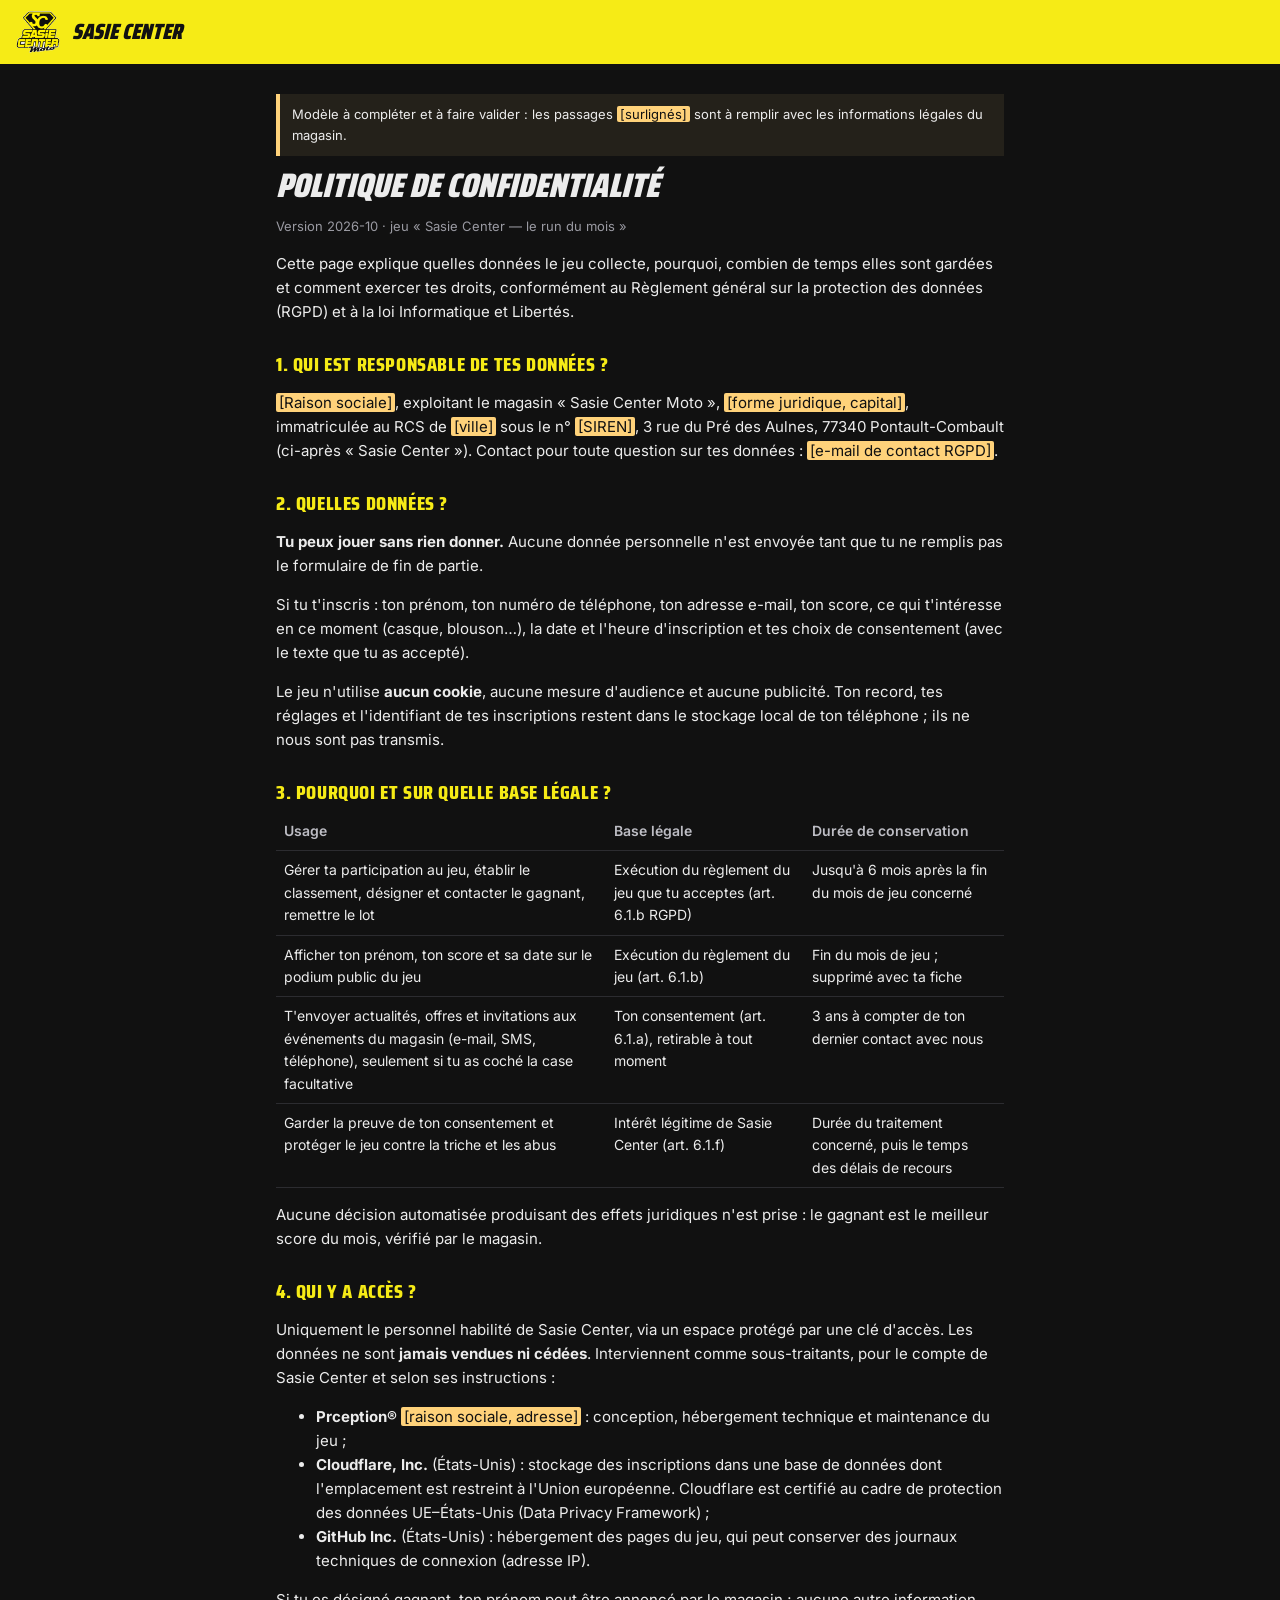
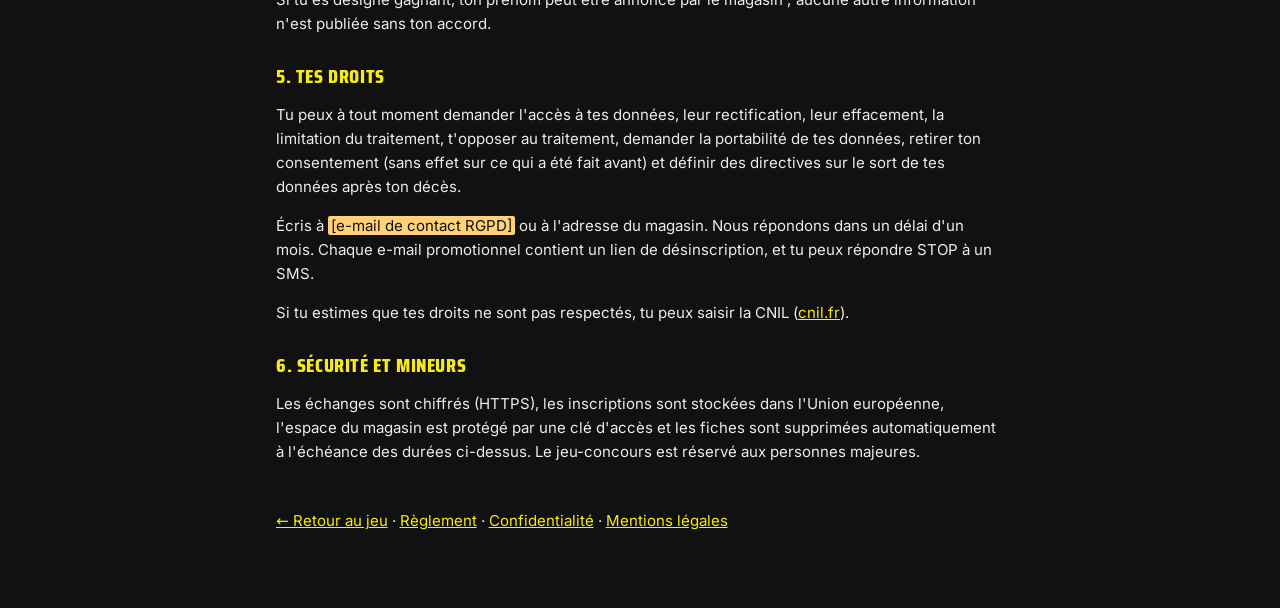
<file: confidentialite.html>
<!doctype html>
<html lang="fr"><head><meta charset="utf-8"><meta name="viewport" content="width=device-width,initial-scale=1">
<title>Politique de confidentialité — Sasie Center</title><link rel="icon" href="assets/icon.png"><link rel="stylesheet" href="assets/fonts.css">
<style>
*{box-sizing:border-box}body{margin:0;background:#111;color:#ececec;font:15px/1.6 Inter,system-ui,sans-serif}
header{display:flex;align-items:center;gap:12px;padding:10px 16px;background:#f6eb16}header img{height:44px}
header a{color:#111;text-decoration:none;font:italic 900 22px/1 'Saira Condensed',sans-serif;text-transform:uppercase}
main{max-width:760px;margin:0 auto;padding:18px 16px 60px}h1{font:italic 900 34px/1.05 'Saira Condensed',sans-serif;text-transform:uppercase;margin:6px 0 4px;padding-right:.2em}
h2{font:800 20px/1.2 'Saira Condensed',sans-serif;text-transform:uppercase;letter-spacing:.03em;color:#f6eb16;margin:28px 0 6px}
a{color:#f6eb16}mark{background:#ffd27a;color:#111;padding:0 3px;border-radius:2px}.upd{color:#9a9aa2;font-size:13px}
table{width:100%;border-collapse:collapse;font-size:14px;margin:8px 0}th,td{text-align:left;vertical-align:top;padding:8px;border-bottom:1px solid #2c2c30}th{color:#bdbdc4;font-weight:600}
.note{border-left:4px solid #ffd27a;background:rgba(255,210,122,.08);padding:10px 12px;font-size:13px;margin:12px 0}.back{display:inline-block;margin-top:30px}
</style></head><body><header><img src="assets/logo.png" alt=""><a href="./">Sasie Center</a></header><main>
<div class="note">Modèle à compléter et à faire valider : les passages <mark>[surlignés]</mark> sont à remplir avec les informations légales du magasin.</div>

<h1>Politique de confidentialité</h1><p class="upd">Version 2026-10 · jeu « Sasie Center — le run du mois »</p>
<p>Cette page explique quelles données le jeu collecte, pourquoi, combien de temps elles sont gardées et comment exercer tes droits, conformément au Règlement général sur la protection des données (RGPD) et à la loi Informatique et Libertés.</p>
<h2>1. Qui est responsable de tes données ?</h2>
<p><mark>[Raison sociale]</mark>, exploitant le magasin « Sasie Center Moto », <mark>[forme juridique, capital]</mark>, immatriculée au RCS de <mark>[ville]</mark> sous le n° <mark>[SIREN]</mark>, 3 rue du Pré des Aulnes, 77340 Pontault-Combault (ci-après « Sasie Center »). Contact pour toute question sur tes données : <mark>[e-mail de contact RGPD]</mark>.</p>
<h2>2. Quelles données ?</h2>
<p><b>Tu peux jouer sans rien donner.</b> Aucune donnée personnelle n'est envoyée tant que tu ne remplis pas le formulaire de fin de partie.</p>
<p>Si tu t'inscris : ton prénom, ton numéro de téléphone, ton adresse e-mail, ton score, ce qui t'intéresse en ce moment (casque, blouson…), la date et l'heure d'inscription et tes choix de consentement (avec le texte que tu as accepté).</p>
<p>Le jeu n'utilise <b>aucun cookie</b>, aucune mesure d'audience et aucune publicité. Ton record, tes réglages et l'identifiant de tes inscriptions restent dans le stockage local de ton téléphone ; ils ne nous sont pas transmis.</p>
<h2>3. Pourquoi et sur quelle base légale ?</h2>
<table><tr><th>Usage</th><th>Base légale</th><th>Durée de conservation</th></tr>
<tr><td>Gérer ta participation au jeu, établir le classement, désigner et contacter le gagnant, remettre le lot</td><td>Exécution du règlement du jeu que tu acceptes (art. 6.1.b RGPD)</td><td>Jusqu'à 6 mois après la fin du mois de jeu concerné</td></tr>
<tr><td>Afficher ton prénom, ton score et sa date sur le podium public du jeu</td><td>Exécution du règlement du jeu (art. 6.1.b)</td><td>Fin du mois de jeu ; supprimé avec ta fiche</td></tr>
<tr><td>T'envoyer actualités, offres et invitations aux événements du magasin (e-mail, SMS, téléphone), seulement si tu as coché la case facultative</td><td>Ton consentement (art. 6.1.a), retirable à tout moment</td><td>3 ans à compter de ton dernier contact avec nous</td></tr>
<tr><td>Garder la preuve de ton consentement et protéger le jeu contre la triche et les abus</td><td>Intérêt légitime de Sasie Center (art. 6.1.f)</td><td>Durée du traitement concerné, puis le temps des délais de recours</td></tr></table>
<p>Aucune décision automatisée produisant des effets juridiques n'est prise : le gagnant est le meilleur score du mois, vérifié par le magasin.</p>
<h2>4. Qui y a accès ?</h2>
<p>Uniquement le personnel habilité de Sasie Center, via un espace protégé par une clé d'accès. Les données ne sont <b>jamais vendues ni cédées</b>. Interviennent comme sous-traitants, pour le compte de Sasie Center et selon ses instructions :</p>
<ul><li><b>Prception®</b> <mark>[raison sociale, adresse]</mark> : conception, hébergement technique et maintenance du jeu ;</li>
<li><b>Cloudflare, Inc.</b> (États-Unis) : stockage des inscriptions dans une base de données dont l'emplacement est restreint à l'Union européenne. Cloudflare est certifié au cadre de protection des données UE–États-Unis (Data Privacy Framework) ;</li>
<li><b>GitHub Inc.</b> (États-Unis) : hébergement des pages du jeu, qui peut conserver des journaux techniques de connexion (adresse IP).</li></ul>
<p>Si tu es désigné gagnant, ton prénom peut être annoncé par le magasin ; aucune autre information n'est publiée sans ton accord.</p>
<h2>5. Tes droits</h2>
<p>Tu peux à tout moment demander l'accès à tes données, leur rectification, leur effacement, la limitation du traitement, t'opposer au traitement, demander la portabilité de tes données, retirer ton consentement (sans effet sur ce qui a été fait avant) et définir des directives sur le sort de tes données après ton décès.</p>
<p>Écris à <mark>[e-mail de contact RGPD]</mark> ou à l'adresse du magasin. Nous répondons dans un délai d'un mois. Chaque e-mail promotionnel contient un lien de désinscription, et tu peux répondre STOP à un SMS.</p>
<p>Si tu estimes que tes droits ne sont pas respectés, tu peux saisir la CNIL (<a href="https://www.cnil.fr/fr/plaintes" target="_blank" rel="noopener">cnil.fr</a>).</p>
<h2>6. Sécurité et mineurs</h2>
<p>Les échanges sont chiffrés (HTTPS), les inscriptions sont stockées dans l'Union européenne, l'espace du magasin est protégé par une clé d'accès et les fiches sont supprimées automatiquement à l'échéance des durées ci-dessus. Le jeu-concours est réservé aux personnes majeures.</p>
<p class="back"><a href="./">← Retour au jeu</a> · <a href="reglement.html">Règlement</a> · <a href="confidentialite.html">Confidentialité</a> · <a href="mentions-legales.html">Mentions légales</a></p></main></body></html>
</file>
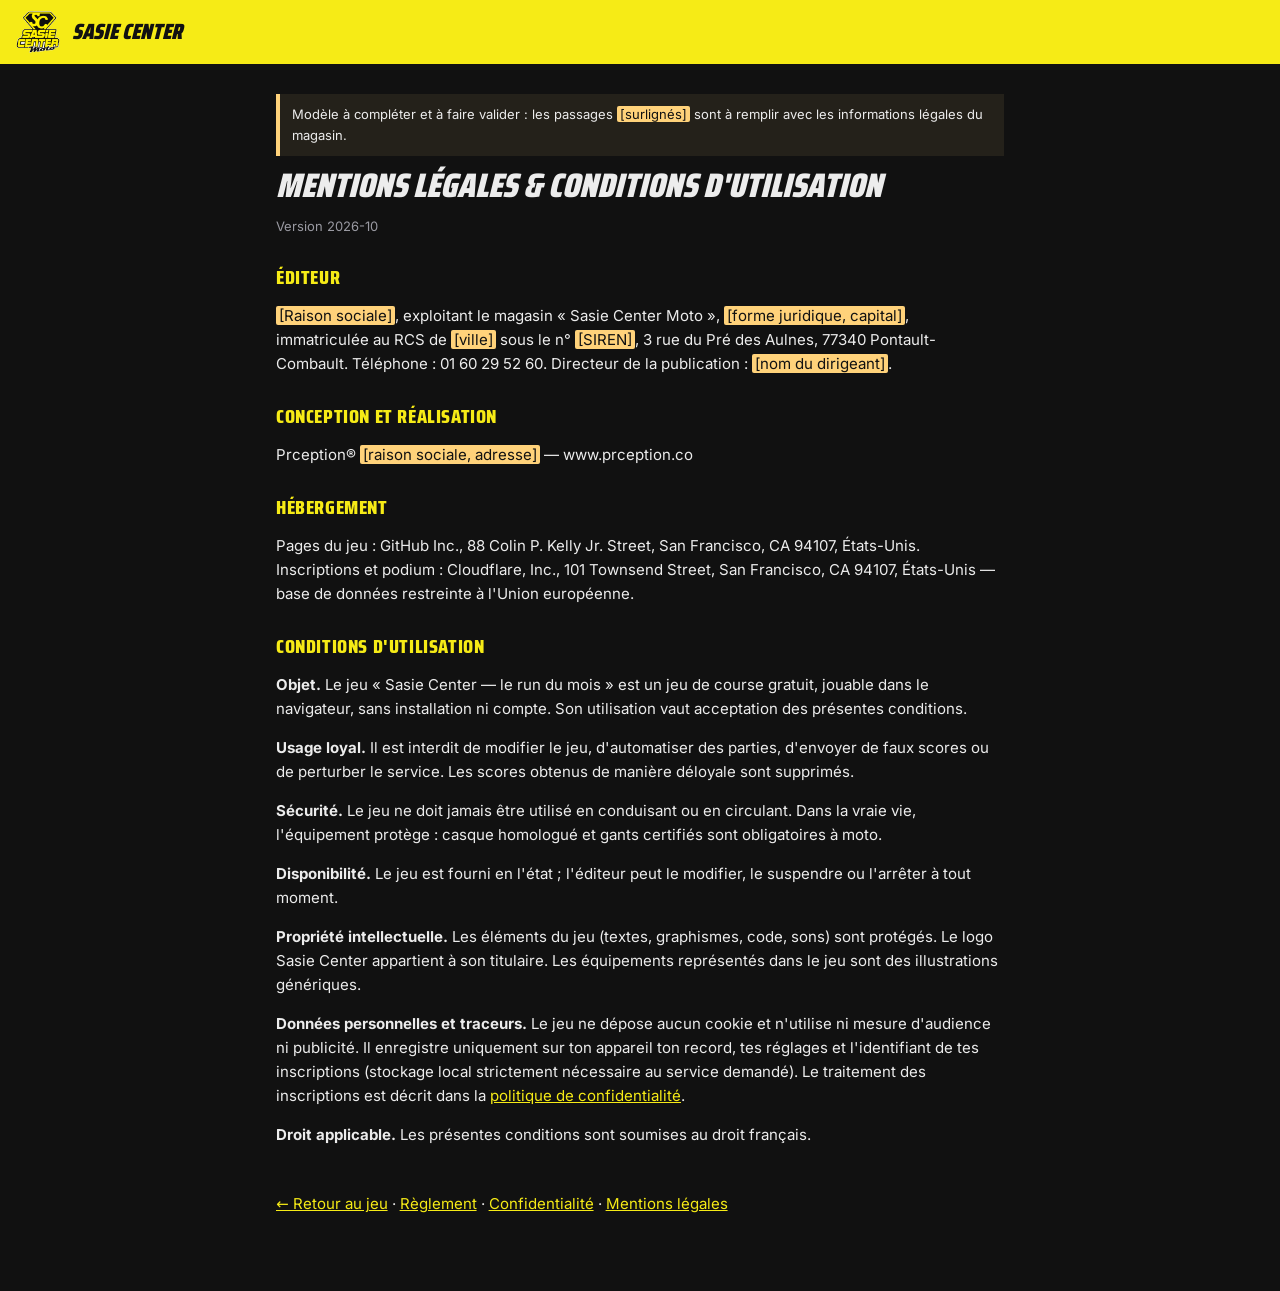
<file: mentions-legales.html>
<!doctype html>
<html lang="fr"><head><meta charset="utf-8"><meta name="viewport" content="width=device-width,initial-scale=1">
<title>Mentions légales et CGU — Sasie Center</title><link rel="icon" href="assets/icon.png"><link rel="stylesheet" href="assets/fonts.css">
<style>
*{box-sizing:border-box}body{margin:0;background:#111;color:#ececec;font:15px/1.6 Inter,system-ui,sans-serif}
header{display:flex;align-items:center;gap:12px;padding:10px 16px;background:#f6eb16}header img{height:44px}
header a{color:#111;text-decoration:none;font:italic 900 22px/1 'Saira Condensed',sans-serif;text-transform:uppercase}
main{max-width:760px;margin:0 auto;padding:18px 16px 60px}h1{font:italic 900 34px/1.05 'Saira Condensed',sans-serif;text-transform:uppercase;margin:6px 0 4px;padding-right:.2em}
h2{font:800 20px/1.2 'Saira Condensed',sans-serif;text-transform:uppercase;letter-spacing:.03em;color:#f6eb16;margin:28px 0 6px}
a{color:#f6eb16}mark{background:#ffd27a;color:#111;padding:0 3px;border-radius:2px}.upd{color:#9a9aa2;font-size:13px}
table{width:100%;border-collapse:collapse;font-size:14px;margin:8px 0}th,td{text-align:left;vertical-align:top;padding:8px;border-bottom:1px solid #2c2c30}th{color:#bdbdc4;font-weight:600}
.note{border-left:4px solid #ffd27a;background:rgba(255,210,122,.08);padding:10px 12px;font-size:13px;margin:12px 0}.back{display:inline-block;margin-top:30px}
</style></head><body><header><img src="assets/logo.png" alt=""><a href="./">Sasie Center</a></header><main>
<div class="note">Modèle à compléter et à faire valider : les passages <mark>[surlignés]</mark> sont à remplir avec les informations légales du magasin.</div>

<h1>Mentions légales &amp; conditions d'utilisation</h1><p class="upd">Version 2026-10</p>
<h2>Éditeur</h2><p><mark>[Raison sociale]</mark>, exploitant le magasin « Sasie Center Moto », <mark>[forme juridique, capital]</mark>, immatriculée au RCS de <mark>[ville]</mark> sous le n° <mark>[SIREN]</mark>, 3 rue du Pré des Aulnes, 77340 Pontault-Combault. Téléphone : 01 60 29 52 60. Directeur de la publication : <mark>[nom du dirigeant]</mark>.</p>
<h2>Conception et réalisation</h2><p>Prception® <mark>[raison sociale, adresse]</mark> — www.prception.co</p>
<h2>Hébergement</h2><p>Pages du jeu : GitHub Inc., 88 Colin P. Kelly Jr. Street, San Francisco, CA 94107, États-Unis.<br>Inscriptions et podium : Cloudflare, Inc., 101 Townsend Street, San Francisco, CA 94107, États-Unis — base de données restreinte à l'Union européenne.</p>
<h2>Conditions d'utilisation</h2>
<p><b>Objet.</b> Le jeu « Sasie Center — le run du mois » est un jeu de course gratuit, jouable dans le navigateur, sans installation ni compte. Son utilisation vaut acceptation des présentes conditions.</p>
<p><b>Usage loyal.</b> Il est interdit de modifier le jeu, d'automatiser des parties, d'envoyer de faux scores ou de perturber le service. Les scores obtenus de manière déloyale sont supprimés.</p>
<p><b>Sécurité.</b> Le jeu ne doit jamais être utilisé en conduisant ou en circulant. Dans la vraie vie, l'équipement protège : casque homologué et gants certifiés sont obligatoires à moto.</p>
<p><b>Disponibilité.</b> Le jeu est fourni en l'état ; l'éditeur peut le modifier, le suspendre ou l'arrêter à tout moment.</p>
<p><b>Propriété intellectuelle.</b> Les éléments du jeu (textes, graphismes, code, sons) sont protégés. Le logo Sasie Center appartient à son titulaire. Les équipements représentés dans le jeu sont des illustrations génériques.</p>
<p><b>Données personnelles et traceurs.</b> Le jeu ne dépose aucun cookie et n'utilise ni mesure d'audience ni publicité. Il enregistre uniquement sur ton appareil ton record, tes réglages et l'identifiant de tes inscriptions (stockage local strictement nécessaire au service demandé). Le traitement des inscriptions est décrit dans la <a href="confidentialite.html">politique de confidentialité</a>.</p>
<p><b>Droit applicable.</b> Les présentes conditions sont soumises au droit français.</p>
<p class="back"><a href="./">← Retour au jeu</a> · <a href="reglement.html">Règlement</a> · <a href="confidentialite.html">Confidentialité</a> · <a href="mentions-legales.html">Mentions légales</a></p></main></body></html>
</file>
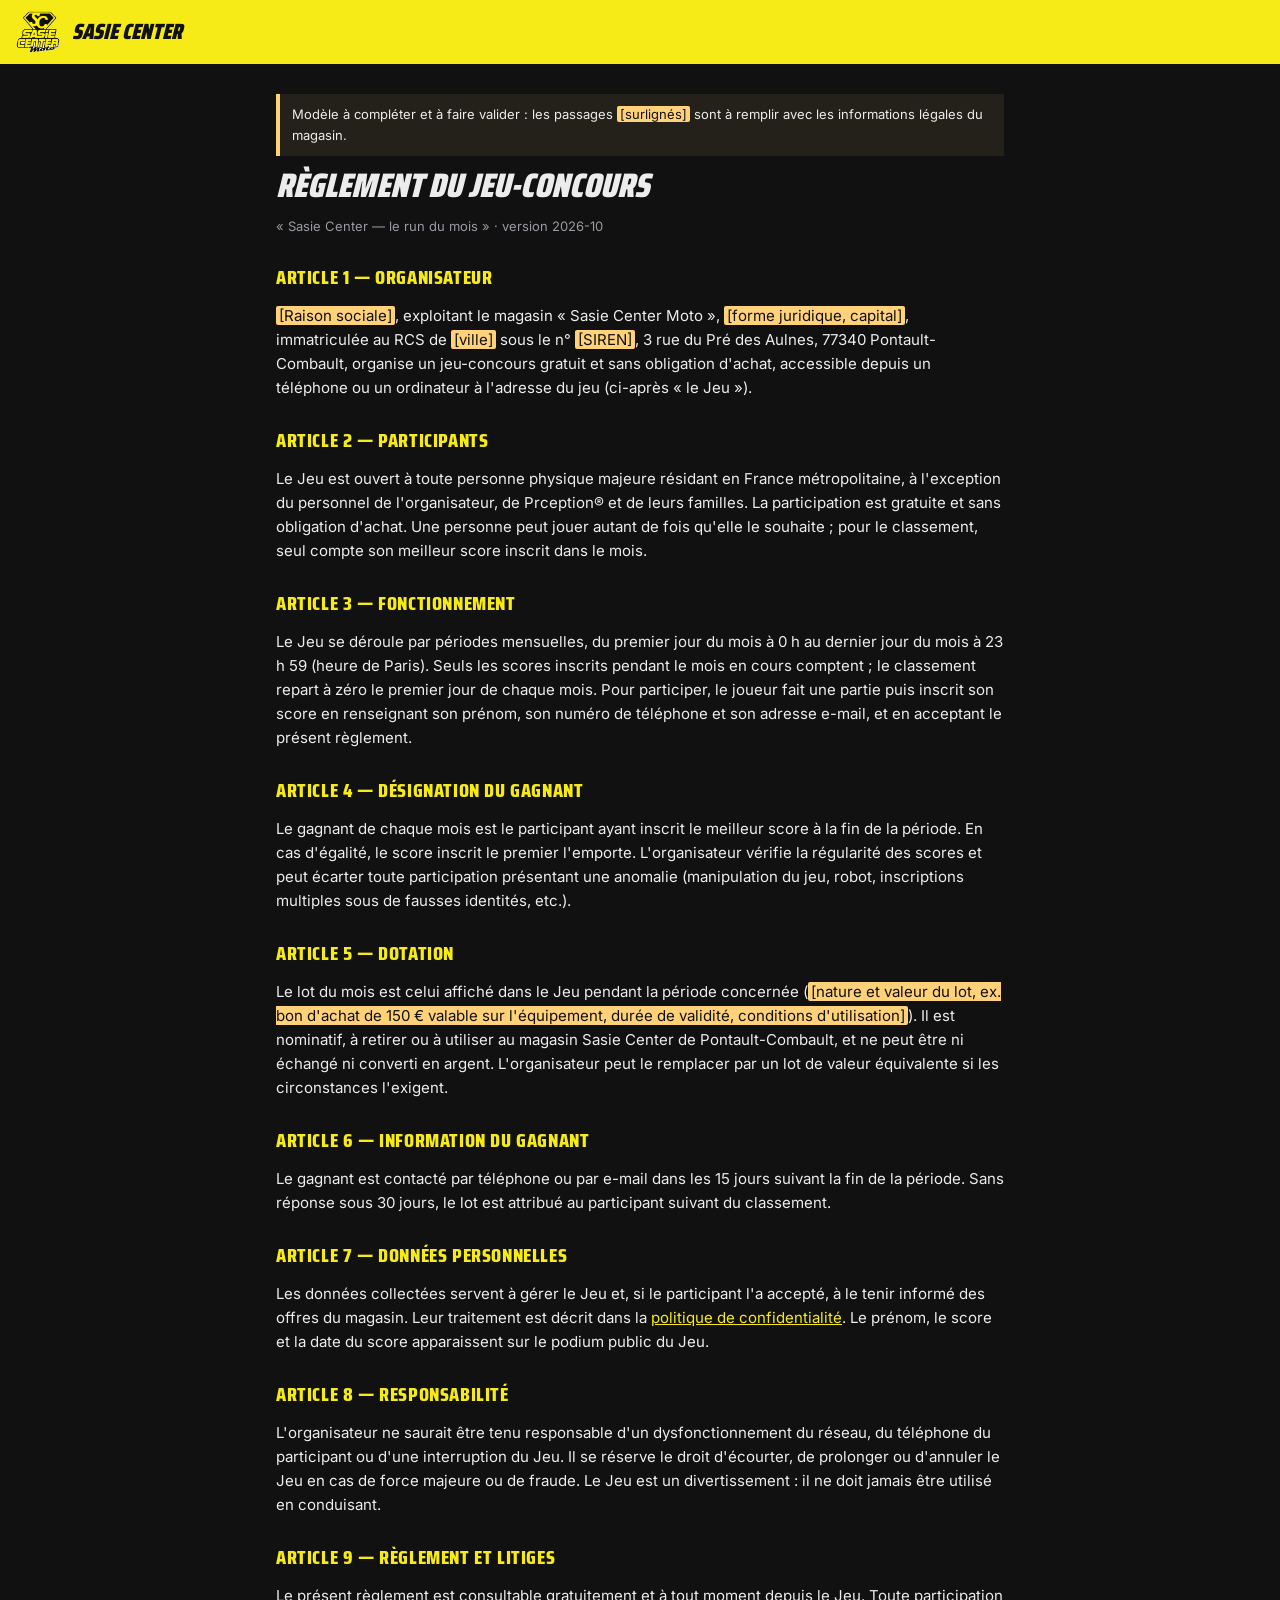
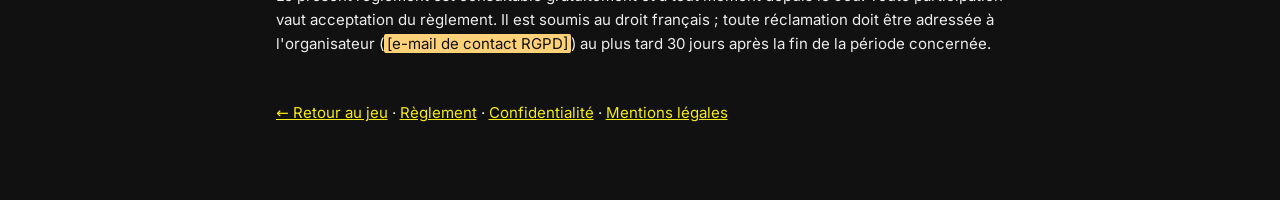
<file: reglement.html>
<!doctype html>
<html lang="fr"><head><meta charset="utf-8"><meta name="viewport" content="width=device-width,initial-scale=1">
<title>Règlement du jeu — Sasie Center</title><link rel="icon" href="assets/icon.png"><link rel="stylesheet" href="assets/fonts.css">
<style>
*{box-sizing:border-box}body{margin:0;background:#111;color:#ececec;font:15px/1.6 Inter,system-ui,sans-serif}
header{display:flex;align-items:center;gap:12px;padding:10px 16px;background:#f6eb16}header img{height:44px}
header a{color:#111;text-decoration:none;font:italic 900 22px/1 'Saira Condensed',sans-serif;text-transform:uppercase}
main{max-width:760px;margin:0 auto;padding:18px 16px 60px}h1{font:italic 900 34px/1.05 'Saira Condensed',sans-serif;text-transform:uppercase;margin:6px 0 4px;padding-right:.2em}
h2{font:800 20px/1.2 'Saira Condensed',sans-serif;text-transform:uppercase;letter-spacing:.03em;color:#f6eb16;margin:28px 0 6px}
a{color:#f6eb16}mark{background:#ffd27a;color:#111;padding:0 3px;border-radius:2px}.upd{color:#9a9aa2;font-size:13px}
table{width:100%;border-collapse:collapse;font-size:14px;margin:8px 0}th,td{text-align:left;vertical-align:top;padding:8px;border-bottom:1px solid #2c2c30}th{color:#bdbdc4;font-weight:600}
.note{border-left:4px solid #ffd27a;background:rgba(255,210,122,.08);padding:10px 12px;font-size:13px;margin:12px 0}.back{display:inline-block;margin-top:30px}
</style></head><body><header><img src="assets/logo.png" alt=""><a href="./">Sasie Center</a></header><main>
<div class="note">Modèle à compléter et à faire valider : les passages <mark>[surlignés]</mark> sont à remplir avec les informations légales du magasin.</div>

<h1>Règlement du jeu-concours</h1><p class="upd">« Sasie Center — le run du mois » · version 2026-10</p>
<h2>Article 1 — Organisateur</h2><p><mark>[Raison sociale]</mark>, exploitant le magasin « Sasie Center Moto », <mark>[forme juridique, capital]</mark>, immatriculée au RCS de <mark>[ville]</mark> sous le n° <mark>[SIREN]</mark>, 3 rue du Pré des Aulnes, 77340 Pontault-Combault, organise un jeu-concours gratuit et sans obligation d'achat, accessible depuis un téléphone ou un ordinateur à l'adresse du jeu (ci-après « le Jeu »).</p>
<h2>Article 2 — Participants</h2><p>Le Jeu est ouvert à toute personne physique majeure résidant en France métropolitaine, à l'exception du personnel de l'organisateur, de Prception® et de leurs familles. La participation est gratuite et sans obligation d'achat. Une personne peut jouer autant de fois qu'elle le souhaite ; pour le classement, seul compte son meilleur score inscrit dans le mois.</p>
<h2>Article 3 — Fonctionnement</h2><p>Le Jeu se déroule par périodes mensuelles, du premier jour du mois à 0 h au dernier jour du mois à 23 h 59 (heure de Paris). Seuls les scores inscrits pendant le mois en cours comptent ; le classement repart à zéro le premier jour de chaque mois. Pour participer, le joueur fait une partie puis inscrit son score en renseignant son prénom, son numéro de téléphone et son adresse e-mail, et en acceptant le présent règlement.</p>
<h2>Article 4 — Désignation du gagnant</h2><p>Le gagnant de chaque mois est le participant ayant inscrit le meilleur score à la fin de la période. En cas d'égalité, le score inscrit le premier l'emporte. L'organisateur vérifie la régularité des scores et peut écarter toute participation présentant une anomalie (manipulation du jeu, robot, inscriptions multiples sous de fausses identités, etc.).</p>
<h2>Article 5 — Dotation</h2><p>Le lot du mois est celui affiché dans le Jeu pendant la période concernée (<mark>[nature et valeur du lot, ex. bon d'achat de 150 € valable sur l'équipement, durée de validité, conditions d'utilisation]</mark>). Il est nominatif, à retirer ou à utiliser au magasin Sasie Center de Pontault-Combault, et ne peut être ni échangé ni converti en argent. L'organisateur peut le remplacer par un lot de valeur équivalente si les circonstances l'exigent.</p>
<h2>Article 6 — Information du gagnant</h2><p>Le gagnant est contacté par téléphone ou par e-mail dans les 15 jours suivant la fin de la période. Sans réponse sous 30 jours, le lot est attribué au participant suivant du classement.</p>
<h2>Article 7 — Données personnelles</h2><p>Les données collectées servent à gérer le Jeu et, si le participant l'a accepté, à le tenir informé des offres du magasin. Leur traitement est décrit dans la <a href="confidentialite.html">politique de confidentialité</a>. Le prénom, le score et la date du score apparaissent sur le podium public du Jeu.</p>
<h2>Article 8 — Responsabilité</h2><p>L'organisateur ne saurait être tenu responsable d'un dysfonctionnement du réseau, du téléphone du participant ou d'une interruption du Jeu. Il se réserve le droit d'écourter, de prolonger ou d'annuler le Jeu en cas de force majeure ou de fraude. Le Jeu est un divertissement : il ne doit jamais être utilisé en conduisant.</p>
<h2>Article 9 — Règlement et litiges</h2><p>Le présent règlement est consultable gratuitement et à tout moment depuis le Jeu. Toute participation vaut acceptation du règlement. Il est soumis au droit français ; toute réclamation doit être adressée à l'organisateur (<mark>[e-mail de contact RGPD]</mark>) au plus tard 30 jours après la fin de la période concernée.</p>
<p class="back"><a href="./">← Retour au jeu</a> · <a href="reglement.html">Règlement</a> · <a href="confidentialite.html">Confidentialité</a> · <a href="mentions-legales.html">Mentions légales</a></p></main></body></html>
</file>
<file: assets/fonts.css>
@font-face{font-family:'Saira Condensed';font-weight:500;font-style:normal;font-display:swap;src:url(fonts/saira-500.woff2) format('woff2')}
@font-face{font-family:'Saira Condensed';font-weight:700;font-style:normal;font-display:swap;src:url(fonts/saira-700.woff2) format('woff2')}
@font-face{font-family:'Saira Condensed';font-weight:800;font-style:normal;font-display:swap;src:url(fonts/saira-800.woff2) format('woff2')}
@font-face{font-family:'Saira Condensed';font-weight:900;font-style:normal;font-display:swap;src:url(fonts/saira-900.woff2) format('woff2')}
@font-face{font-family:'Inter';font-weight:400;font-style:normal;font-display:swap;src:url(fonts/inter-400.woff2) format('woff2')}
@font-face{font-family:'Inter';font-weight:500;font-style:normal;font-display:swap;src:url(fonts/inter-500.woff2) format('woff2')}
@font-face{font-family:'Inter';font-weight:600;font-style:normal;font-display:swap;src:url(fonts/inter-600.woff2) format('woff2')}
@font-face{font-family:'Inter';font-weight:700;font-style:normal;font-display:swap;src:url(fonts/inter-700.woff2) format('woff2')}
</file>
